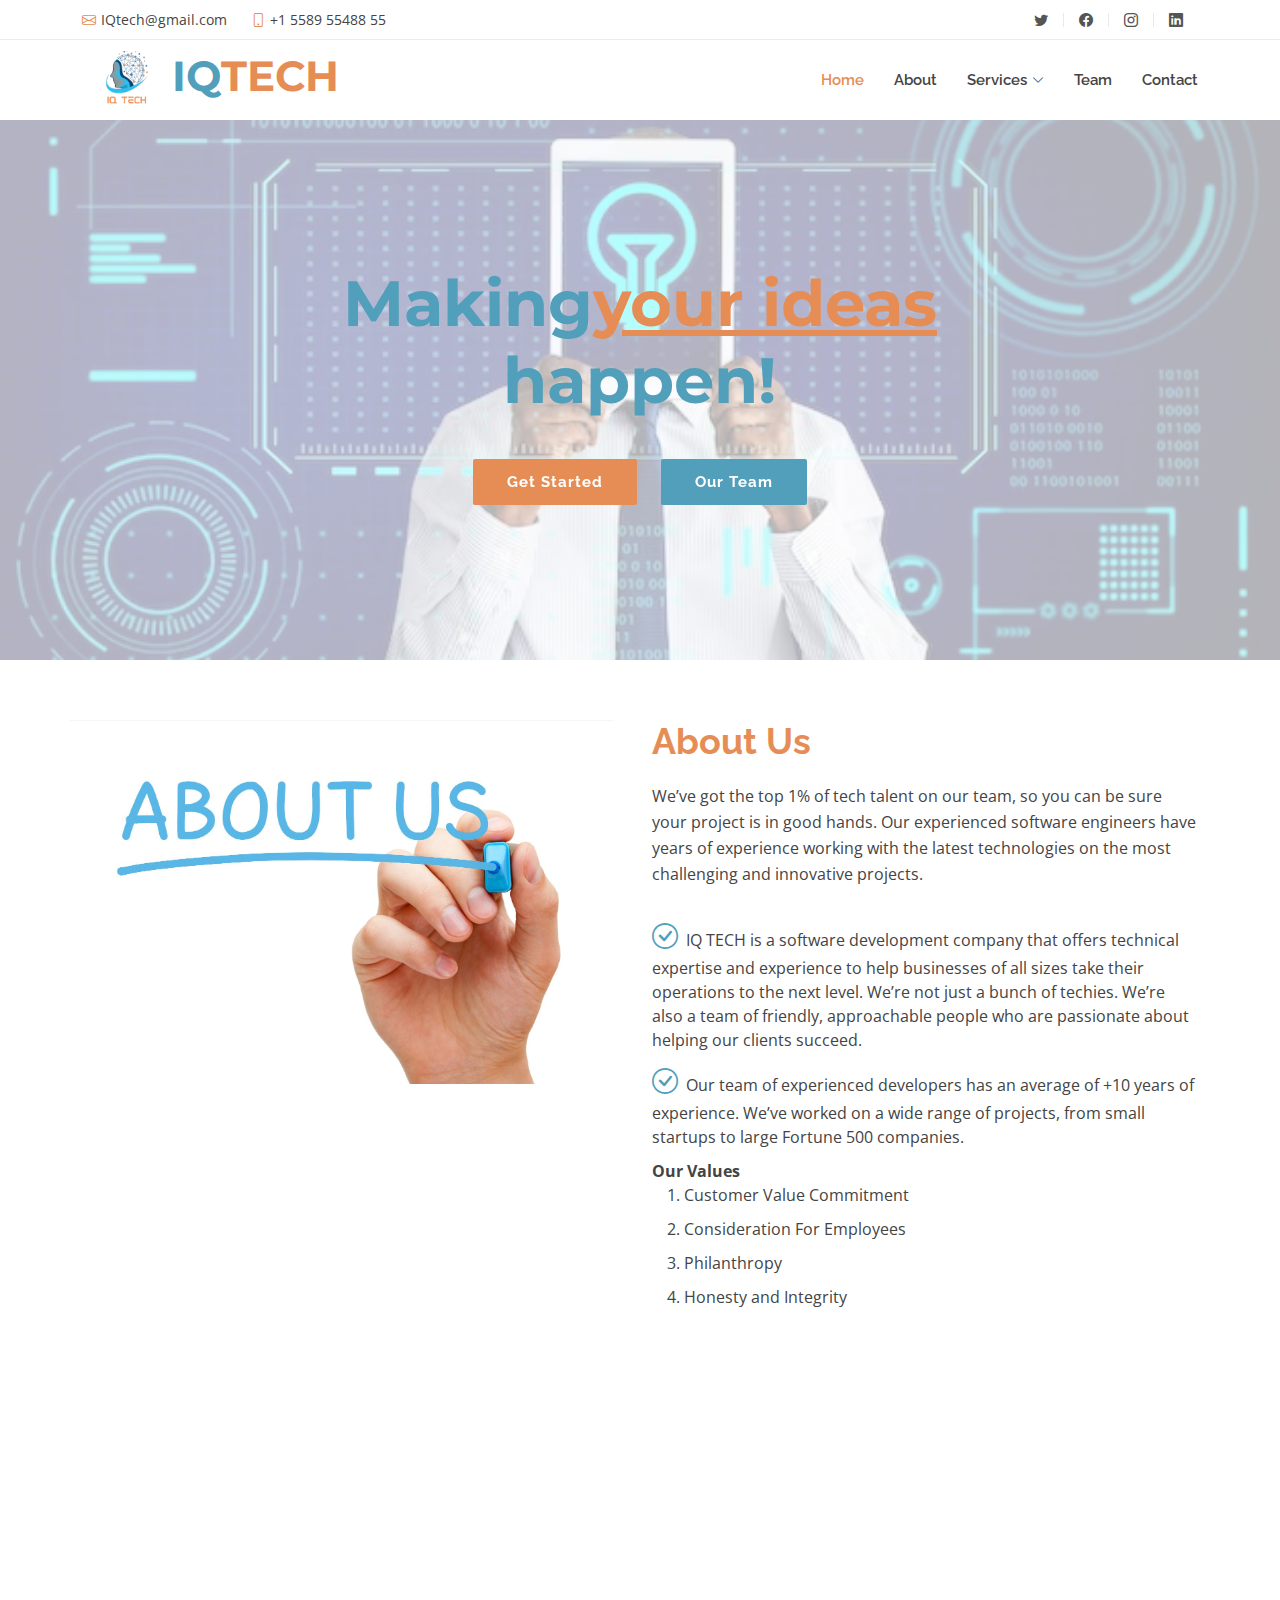
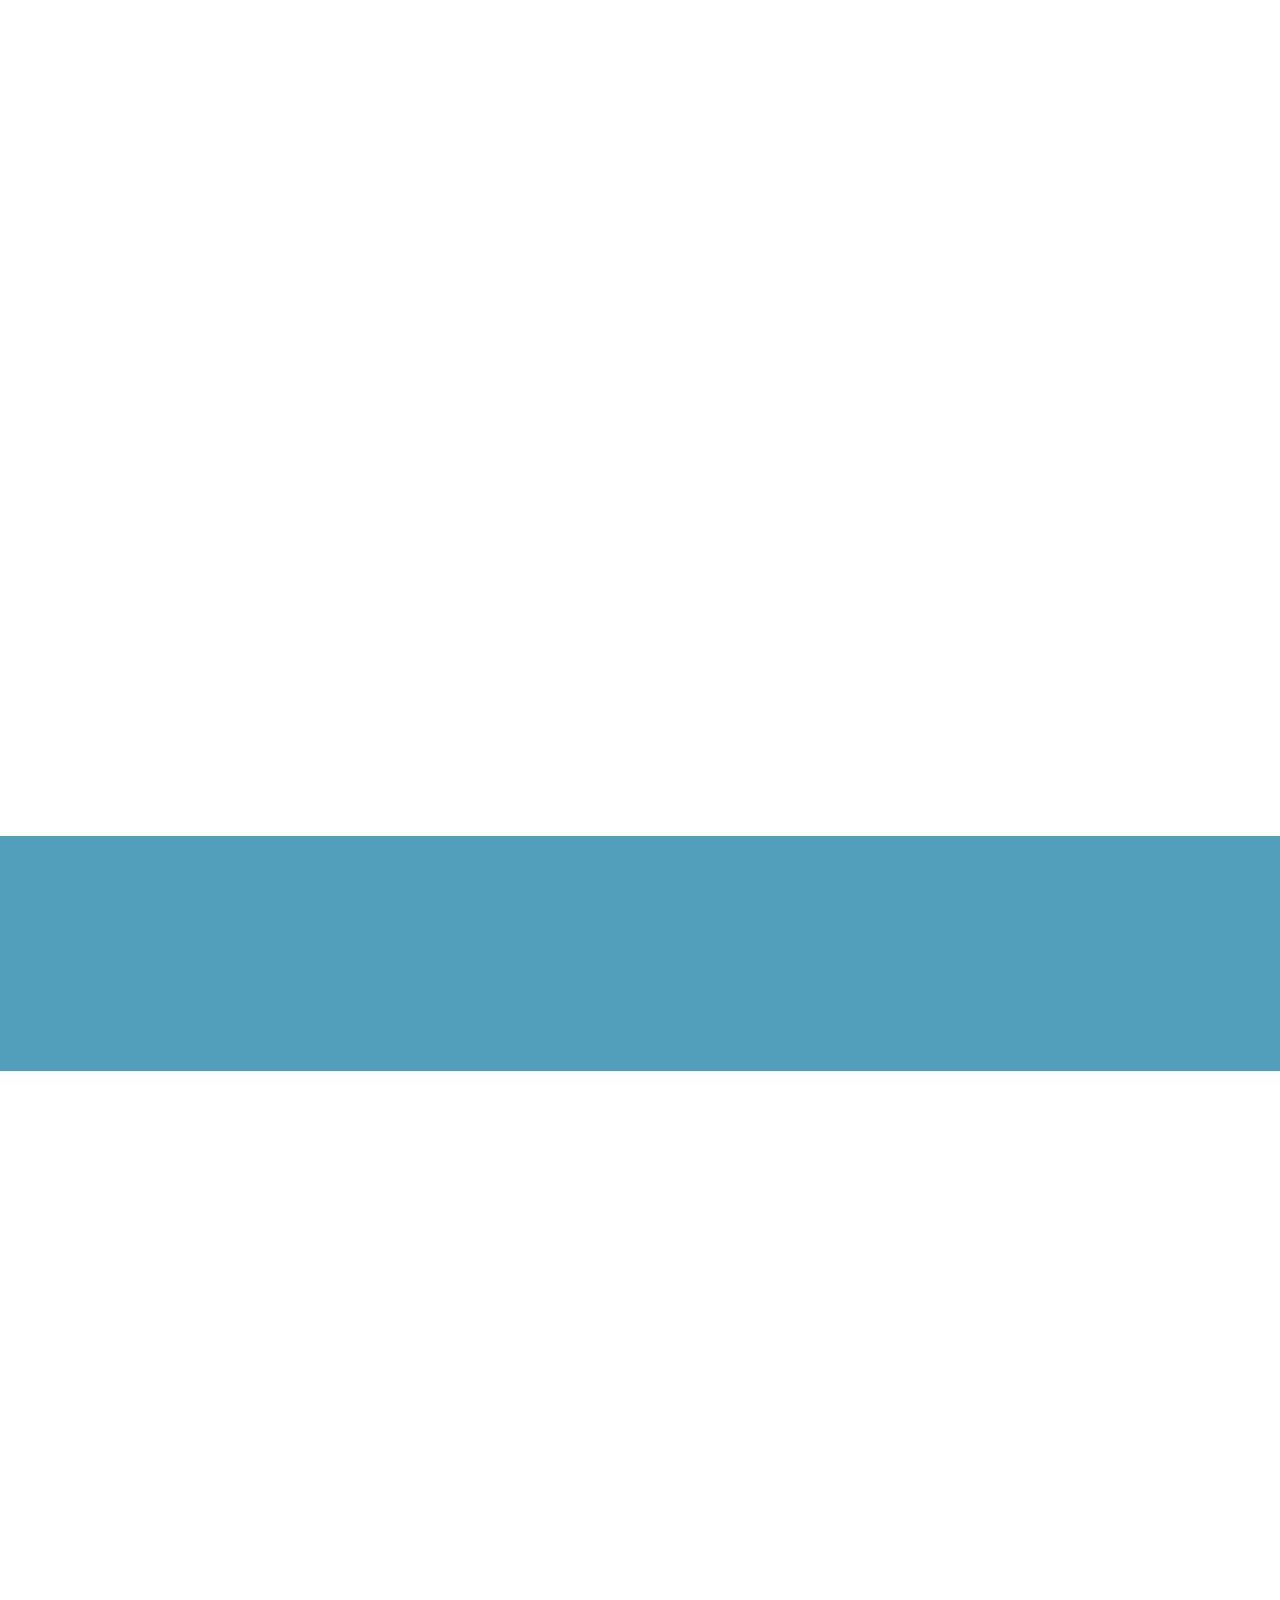
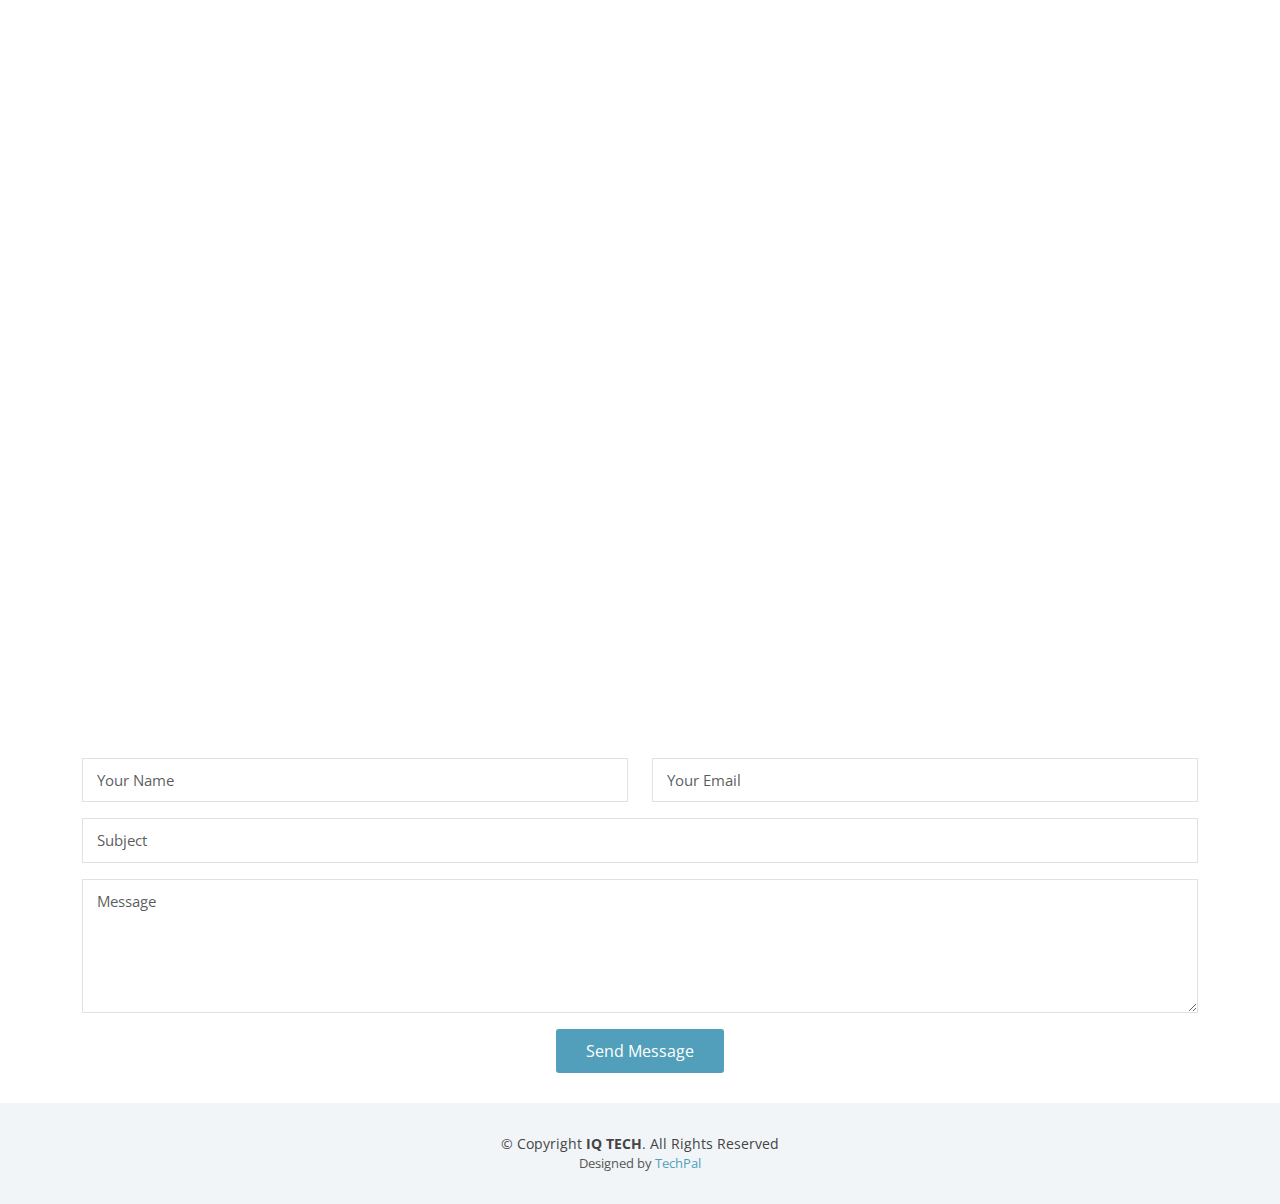
<file: IQ-tech/index.html>
<!DOCTYPE html>
<html lang="en">

<head>
  <meta charset="utf-8">
  <meta content="width=device-width, initial-scale=1.0" name="viewport">

  <title>IQ TECH - CONSULTANCY</title>
  <meta content="" name="description">
  <meta content="" name="keywords">

  <!-- Favicons -->
  <link href="assets/img/IQ-logo.png" rel="icon">
  <link href="assets/img/apple-touch-icon.png" rel="apple-touch-icon">

  <!-- Google Fonts -->
  <link
    href="https://fonts.googleapis.com/css?family=Open+Sans:300,300i,400,400i,700,700i|Raleway:300,400,500,700,800|Montserrat:300,400,700"
    rel="stylesheet">

  <!-- Vendor CSS Files -->
  <link href="assets/vendor/aos/aos.css" rel="stylesheet">
  <link href="assets/vendor/bootstrap/css/bootstrap.min.css" rel="stylesheet">
  <link href="assets/vendor/bootstrap-icons/bootstrap-icons.css" rel="stylesheet">
  <link href="assets/vendor/boxicons/css/boxicons.min.css" rel="stylesheet">
  <link href="assets/vendor/glightbox/css/glightbox.min.css" rel="stylesheet">
  <link href="assets/vendor/swiper/swiper-bundle.min.css" rel="stylesheet">

  <!-- Template Main CSS File -->
  <link href="assets/css/style.css" rel="stylesheet">

  <!-- =======================================================
  * Template Name: Reveal
  * Template URL: https://bootstrapmade.com/reveal-bootstrap-corporate-template/
  * Updated: Mar 17 2024 with Bootstrap v5.3.3
  * Author: BootstrapMade.com
  * License: https://bootstrapmade.com/license/
  ======================================================== -->
</head>

<body>

  <!-- ======= Top Bar ======= -->
  <section id="topbar" class="d-flex align-items-center">
    <div class="container d-flex justify-content-center justify-content-md-between">
      <div class="contact-info d-flex align-items-center">
        <i class="bi bi-envelope d-flex align-items-center"><a
            href="mailto:contact@example.com">IQtech@gmail.com</a></i>
        <i class="bi bi-phone d-flex align-items-center ms-4"><span>+1 5589 55488 55</span></i>
      </div>
      <div class="social-links d-none d-md-flex align-items-center">
        <a href="#" class="twitter"><i class="bi bi-twitter"></i></a>
        <a href="#" class="facebook"><i class="bi bi-facebook"></i></a>
        <a href="#" class="instagram"><i class="bi bi-instagram"></i></a>
        <a href="#" class="linkedin"><i class="bi bi-linkedin"></i></i></a>
      </div>
    </div>
  </section><!-- End Top Bar-->

  <!-- ======= Header ======= -->
  <header id="header" class="d-flex align-items-center">
    <div class="container d-flex justify-content-between">

      <div id="logo">
        <h1><a href="index.html"><img src="assets/img/IQ-logo.png" alt="" class="img-fluid">IQ<span>TECH</span></a></h1>
        <!-- Uncomment below if you prefer to use an image logo -->
        <!-- <a href="index.html"><img src="assets/img/IQ-logo.png" alt="" class="img-fluid"></a> -->
      </div>

      <nav id="navbar" class="navbar">
        <ul>
          <li><a class="nav-link scrollto active" href="#hero">Home</a></li>
          <li><a class="nav-link scrollto" href="#about">About</a></li>
          <!-- <li><a class="nav-link scrollto" href="#services">Services</a></li> -->
          <!-- <li><a class="nav-link scrollto " href="#portfolio">Portfolio</a></li> -->
          <li class="dropdown"><a class="nav-link scrollto"  href="#services"><span>Services</span> <i class="bi bi-chevron-down"></i></a>
            <ul>
              <li><a href="Cloud.html">Cloud & Application Services</a></li>
              <li><a href="mad.html">Mobile App Development</a></li>
              <li><a href="bi.html">Microsoft Power Apps Development</a></li>
              <li><a href="bad.html">Bubble App Development</a></li>
              <li><a href="ai.html">AI & Machine Learning</a></li>
              <li><a href="qa.html">QA & Testing</a></li>
              <li><a href="ui.html">UI/UX Designing</a></li>

            </ul>
          </li>
          <li><a class="nav-link scrollto" href="#team">Team</a></li>
          <li><a class="nav-link scrollto" href="#contact">Contact</a></li>
        </ul>
        <i class="bi bi-list mobile-nav-toggle"></i>
      </nav><!-- .navbar -->

    </div>
  </header><!-- End Header -->

  <!-- ======= hero Section ======= -->
  <section id="hero">

    <div class="hero-content" data-aos="fade-up">
      <h2>Making<span>your ideas</span><br>happen!</h2>
      <div>
        <a href="#about" class="btn-get-started scrollto">Get Started</a>
        <a href="#team" class="btn-projects scrollto">Our Team</a>
      </div>
    </div>

    <div class="hero-slider swiper">
      <div class="swiper-wrapper">
        <div class="swiper-slide" style="background-image: url('assets/img/hero-carousel/1.jpg');"></div>
        <div class="swiper-slide" style="background-image: url('assets/img/hero-carousel/2.jpg');"></div>
        <div class="swiper-slide" style="background-image: url('assets/img/hero-carousel/3.jpg');"></div>
        <div class="swiper-slide" style="background-image: url('assets/img/hero-carousel/4.jpg');"></div>
        <div class="swiper-slide" style="background-image: url('assets/img/hero-carousel/5.jpg');"></div>
      </div>
    </div>

  </section><!-- End Hero Section -->

  <main id="main">

    <!-- ======= About Section ======= -->
    <section id="about">
      <div class="container" data-aos="fade-up">
        <div class="row">
          <div class="col-lg-6 about-img">
            <img src="assets/img/about-img1.jpg" alt="">
          </div>

          <div class="col-lg-6 content">
            <h2>About Us</h3>
              <p>We’ve got the top 1% of tech talent on our team, so you can be sure your project is in good hands. Our
                experienced software engineers have years of experience working with the latest technologies on the
                most challenging and innovative projects.</p>

              <ul>
                <li><i class="bi bi-check-circle"></i> IQ TECH is a software development company that offers technical
                  expertise and experience to help businesses of all sizes take their operations to the next level.
                  We’re not just a bunch of techies. We’re also a team of friendly, approachable people who are
                  passionate about helping our clients succeed.</li>
                <li><i class="bi bi-check-circle"></i> Our team of experienced developers has an average of +10 years of
                  experience. We’ve worked on a wide range of projects, from small startups to large Fortune 500
                  companies.</li>
                  <li><strong> Our Values</strong>
                    <ol>
                      <li>Customer Value Commitment</li>
                      <li>Consideration For Employees</li>
                      <li>Philanthropy</li>
                      <li>Honesty and Integrity</li>
                    </ol>
                  </li>

          </div>
        </div>

      </div>
    </section><!-- End About Section -->

    <!-- ======= Services Section ======= -->
    <section id="services">
      <div class="container" data-aos="fade-up">
        <div class="section-header">
          <h2>Services</h2>
          <p>Accelerate your tech Projects through our Flexible and Tailored
            Outsourced Development Models.</p>
        </div>

        <div class="row gy-4">

          <div class="col-lg-6" data-aos="fade-up" data-aos-delay="100">
            <div class="box" id="CC">
              <div class="icon"><i class="bi bi-cloudy"></i></div>
              <h4 class="title"><a href="Cloud.html">Cloud & Enterprise Application</a></h4>
              <p class="description">Enhance your business’s agility, innovation, and efficiency with our advanced cloud
                and enterprise application services.</p>
            </div>
          </div>

          <div class="col-lg-6" data-aos="fade-up" data-aos-delay="200">
            <div class="box" id="MAD">
              <div class="icon"><i class="bi bi-phone"></i></div>
              <h4 class="title"><a href="mad.html">Mobile App Development</a></h4>
              <p class="description">We develop mobile apps that are a blend of human- centric designs, progressiveness,
                and innovation.</p>
            </div>
          </div>

          <div class="col-lg-6" data-aos="fade-up" data-aos-delay="500">
            <div class="box" id="BI">
              <div class="icon"><i class="bi bi-bar-chart"></i></div>
              <h4 class="title"><a href="bi.html">Power Apps & Power BI Development Services</a></h4>
              <p class="description">Your trusted partner for optimizing workflows through the exceptional capabilities
                of Microsoft Power Platform.</p>
            </div>
          </div>

          <div class="col-lg-6" data-aos="fade-up" data-aos-delay="600">
            <div class="box" id="BAD">
              <div class="icon"><i class="bi bi-bootstrap"></i></div>
              <h4 class="title"><a href="bad.html">Bubble – No Code Development</a></h4>
              <p class="description">Create fully functional web and mobile applications without writing code.</p>
            </div>
          </div>

          <div class="col-lg-6" data-aos="fade-up" data-aos-delay="300">
            <div class="box" id="AI">
              <div class="icon"><i class="bi bi-graph-up-arrow"></i></div>
              <h4 class="title"><a href="ai.html">AI & ML Solutions</a></h4>
              <p class="description">We customize AI & ML solutions to drive your business success with precision.</p>
            </div>
          </div>

          <div class="col-lg-6" data-aos="fade-up" data-aos-delay="700">
            <div class="box" id="QA">
              <div class="icon"><i class="bi bi-search"></i></div>
              <h4 class="title"><a href="qa.html">QA & Software Testing</a></h4>
              <p class="description">Ensure peak performance and accuracy of your software with our QA and testing
                outsourcing services.</p>
            </div>
          </div>

          <div class="col-lg-6" data-aos="fade-up" data-aos-delay="400">
            <div class="box" id="UI">
              <div class="icon"><i class="bi bi-window-dock"></i></div>
              <h4 class="title"><a href="ui.html">UI/UX Designing</a></h4>
              <p class="description">Create fully functional web and mobile applications without writing code.</p>
            </div>
          </div>

        </div>

      </div>
    </section><!-- End Services Section -->

    <!-- ======= Call To Action Section ======= -->
    <section id="call-to-action">
      <div class="container" data-aos="zoom-out">
        <div class="row">
          <div class="col-lg-9 text-center text-lg-start">
            <h3 class="cta-title">Call To Action</h3>
            <p class="cta-text"> When you collaborate with IQ TECH, you gain access to industry-leading developers. Whether you need individual engineers or complete development teams, we pair you up with the perfect team to meet your requirements.</p>
          </div>
          <div class="col-lg-3 cta-btn-container text-center">
            <a class="cta-btn align-middle" href="#">Call To Action</a>
          </div>
        </div>
      </div>
    </section><!-- End Call To Action Section -->

    <!-- ======= Team Section ======= -->
    <section id="team">
      <div class="container" data-aos="fade-up">
        <div class="section-header">
          <h2>Our Team</h2>
        </div>
        <div class="row">
          <div class="col-lg-3 col-md-6">
            <div class="member">
              <div class="pic"><img src="assets/img/team-1.jpg" alt=""></div>
              <div class="details">
                <h4>Walter White</h4>
                <span>Chief Executive Officer</span>
                <div class="social">
                  <a href=""><i class="bi bi-twitter"></i></a>
                  <a href=""><i class="bi bi-facebook"></i></a>
                  <a href=""><i class="bi bi-instagram"></i></a>
                  <a href=""><i class="bi bi-linkedin"></i></a>
                </div>
              </div>
            </div>
          </div>

          <div class="col-lg-3 col-md-6">
            <div class="member">
              <div class="pic"><img src="assets/img/team-2.png" alt=""></div>
              <div class="details">
                <h4>Sarah Jhinson</h4>
                <span>Product Manager</span>
                <div class="social">
                  <a href=""><i class="bi bi-twitter"></i></a>
                  <a href=""><i class="bi bi-facebook"></i></a>
                  <a href=""><i class="bi bi-instagram"></i></a>
                  <a href=""><i class="bi bi-linkedin"></i></a>
                </div>
              </div>
            </div>
          </div>

          <div class="col-lg-3 col-md-6">
            <div class="member">
              <div class="pic"><img src="assets/img/team-3.png" alt=""></div>
              <div class="details">
                <h4>William Anderson</h4>
                <span>CTO</span>
                <div class="social">
                  <a href=""><i class="bi bi-twitter"></i></a>
                  <a href=""><i class="bi bi-facebook"></i></a>
                  <a href=""><i class="bi bi-instagram"></i></a>
                  <a href=""><i class="bi bi-linkedin"></i></a>
                </div>
              </div>
            </div>
          </div>

          <div class="col-lg-3 col-md-6">
            <div class="member">
              <div class="pic"><img src="assets/img/team-4.png" alt=""></div>
              <div class="details">
                <h4>Amanda Jepson</h4>
                <span>Accountant</span>
                <div class="social">
                  <a href=""><i class="bi bi-twitter"></i></a>
                  <a href=""><i class="bi bi-facebook"></i></a>
                  <a href=""><i class="bi bi-instagram"></i></a>
                  <a href=""><i class="bi bi-linkedin"></i></a>
                </div>
              </div>
            </div>
          </div>
        </div>

      </div>
    </section><!-- End Team Section -->

    <!-- ======= Contact Section ======= -->
    <section id="contact">
      <div class="container" data-aos="fade-up">
        <div class="section-header">
          <h2>Contact Us</h2>
          <p>Give us a call or drop by anytime, we endeavour to answer all enquiries within 24 hours on business days. We will be happy to answer your questions.</p>
        </div>

        <div class="row contact-info">

          <div class="col-md-4">
            <div class="contact-address">
              <i class="bi bi-geo-alt"></i>
              <h3>Address</h3>
              <address>A108 Adam Street, NY 535022, USA</address>
            </div>
          </div>

          <div class="col-md-4">
            <div class="contact-phone">
              <i class="bi bi-phone"></i>
              <h3>Phone Number</h3>
              <p><a href="tel:+155895548855">+1 5589 55488 55</a></p>
            </div>
          </div>

          <div class="col-md-4">
            <div class="contact-email">
              <i class="bi bi-envelope"></i>
              <h3>Email</h3>
              <p><a href="mailto:info@example.com">info@example.com</a></p>
            </div>
          </div>

        </div>
      </div>

      <div class="container mb-4">
        <iframe
          src="https://www.google.com/maps/embed?pb=!1m18!1m12!1m3!1d22864.11283411948!2d-73.96468908098944!3d40.630720240038435!2m3!1f0!2f0!3f0!3m2!1i1024!2i768!4f13.1!3m3!1m2!1s0x89c24fa5d33f083b%3A0xc80b8f06e177fe62!2sNew+York%2C+NY%2C+USA!5e0!3m2!1sen!2sbg!4v1540447494452"
          width="100%" height="380" frameborder="0" style="border:0" allowfullscreen></iframe>
      </div>

      <div class="container">
        <div class="form">
          <form action="forms/contact.php" method="post" role="form" class="php-email-form">
            <div class="row">
              <div class="form-group col-md-6">
                <input type="text" name="name" class="form-control" id="name" placeholder="Your Name" required>
              </div>
              <div class="form-group col-md-6 mt-3 mt-md-0">
                <input type="email" class="form-control" name="email" id="email" placeholder="Your Email" required>
              </div>
            </div>
            <div class="form-group mt-3">
              <input type="text" class="form-control" name="subject" id="subject" placeholder="Subject" required>
            </div>
            <div class="form-group mt-3">
              <textarea class="form-control" name="message" rows="5" placeholder="Message" required></textarea>
            </div>

            <div class="my-3">
              <div class="loading">Loading</div>
              <div class="error-message"></div>
              <div class="sent-message">Your message has been sent. Thank you!</div>
            </div>

            <div class="text-center"><button type="submit">Send Message</button></div>
          </form>
        </div>

      </div>
    </section><!-- End Contact Section -->

  </main><!-- End #main -->

  <!-- ======= Footer ======= -->
  <footer id="footer">
    <div class="container">
      <div class="copyright">
        &copy; Copyright <strong>IQ TECH</strong>. All Rights Reserved
      </div>
      <div class="credits">
        <!--
        All the links in the footer should remain intact.
        You can delete the links only if you purchased the pro version.
        Licensing information: https://bootstrapmade.com/license/
        Purchase the pro version with working PHP/AJAX contact form: https://bootstrapmade.com/buy/?theme=Reveal
      -->
        Designed by <a href="https://techpal.dev/">TechPal</a>
      </div>
    </div>
  </footer><!-- End Footer -->

  <a href="#" class="back-to-top d-flex align-items-center justify-content-center"><i
      class="bi bi-arrow-up-short"></i></a>

  <!-- Vendor JS Files -->
  <script src="assets/vendor/aos/aos.js"></script>
  <script src="assets/vendor/bootstrap/js/bootstrap.bundle.min.js"></script>
  <script src="assets/vendor/glightbox/js/glightbox.min.js"></script>
  <script src="assets/vendor/isotope-layout/isotope.pkgd.min.js"></script>
  <script src="assets/vendor/swiper/swiper-bundle.min.js"></script>
  <script src="assets/vendor/php-email-form/validate.js"></script>

  <!-- Template Main JS File -->
  <script src="assets/js/main.js"></script>

</body>

</html>
</file>
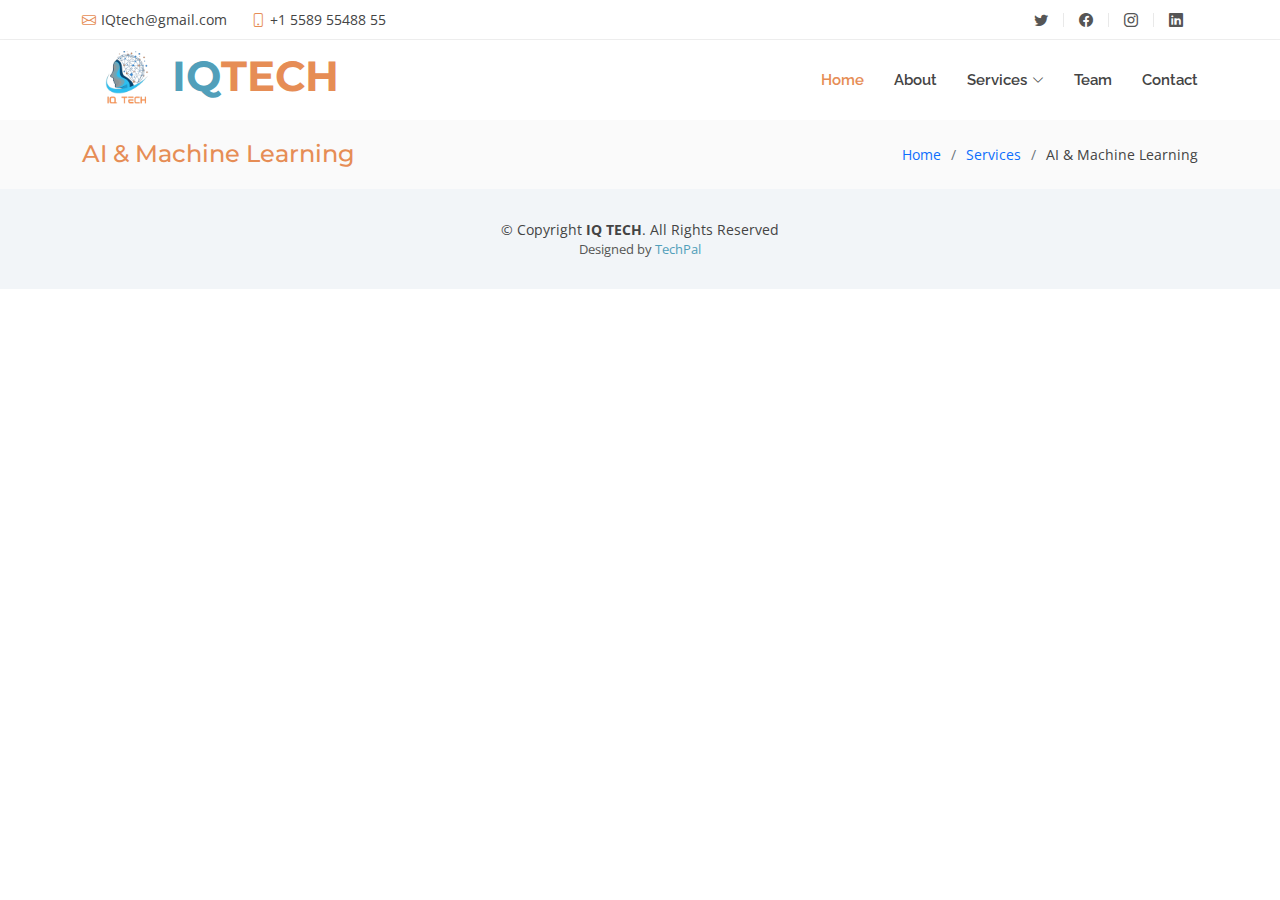
<file: IQ-tech/ai.html>
<!DOCTYPE html>
<html lang="en">

<head>
    <meta charset="utf-8">
    <meta content="width=device-width, initial-scale=1.0" name="viewport">

    <title>AI & Machine Learning </title>
    <meta content="" name="description">
    <meta content="" name="keywords">

    <!-- Favicons -->
    <link href="assets/img/IQ-logo.png" rel="icon">
    <link href="assets/img/apple-touch-icon.png" rel="apple-touch-icon">

    <!-- Google Fonts -->
    <link
        href="https://fonts.googleapis.com/css?family=Open+Sans:300,300i,400,400i,700,700i|Raleway:300,400,500,700,800|Montserrat:300,400,700"
        rel="stylesheet">

    <!-- Vendor CSS Files -->
    <link href="assets/vendor/aos/aos.css" rel="stylesheet">
    <link href="assets/vendor/bootstrap/css/bootstrap.min.css" rel="stylesheet">
    <link href="assets/vendor/bootstrap-icons/bootstrap-icons.css" rel="stylesheet">
    <link href="assets/vendor/boxicons/css/boxicons.min.css" rel="stylesheet">
    <link href="assets/vendor/glightbox/css/glightbox.min.css" rel="stylesheet">
    <link href="assets/vendor/swiper/swiper-bundle.min.css" rel="stylesheet">

    <!-- Template Main CSS File -->
    <link href="assets/css/style.css" rel="stylesheet">

    <!-- =======================================================
  * Template Name: Reveal
  * Template URL: https://bootstrapmade.com/reveal-bootstrap-corporate-template/
  * Updated: Mar 17 2024 with Bootstrap v5.3.3
  * Author: BootstrapMade.com
  * License: https://bootstrapmade.com/license/
  ======================================================== -->
</head>

<body>

    <!-- ======= Top Bar ======= -->
    <section id="topbar" class="d-flex align-items-center">
        <div class="container d-flex justify-content-center justify-content-md-between">
            <div class="contact-info d-flex align-items-center">
                <i class="bi bi-envelope d-flex align-items-center"><a
                        href="mailto:contact@example.com">IQtech@gmail.com</a></i>
                <i class="bi bi-phone d-flex align-items-center ms-4"><span>+1 5589 55488 55</span></i>
            </div>
            <div class="social-links d-none d-md-flex align-items-center">
                <a href="#" class="twitter"><i class="bi bi-twitter"></i></a>
                <a href="#" class="facebook"><i class="bi bi-facebook"></i></a>
                <a href="#" class="instagram"><i class="bi bi-instagram"></i></a>
                <a href="#" class="linkedin"><i class="bi bi-linkedin"></i></i></a>
            </div>
        </div>
    </section><!-- End Top Bar-->

    <!-- ======= Header ======= -->
    <header id="header" class="d-flex align-items-center">
        <div class="container d-flex justify-content-between">

            <div id="logo">
                <h1><a href="index.html"><img src="assets/img/IQ-logo.png" alt=""
                            class="img-fluid">IQ<span>TECH</span></a></h1>
                <!-- Uncomment below if you prefer to use an image logo -->
                <!-- <a href="index.html"><img src="assets/img/IQ-logo.png" alt="" class="img-fluid"></a> -->
            </div>

            <nav id="navbar" class="navbar">
                <ul>
                    <li><a class="nav-link scrollto active" href="index.html">Home</a></li>
                    <li><a class="nav-link scrollto" href="index.html#about">About</a></li>
                    <!-- <li><a class="nav-link scrollto" href="#services">Services</a></li> -->
                    <!-- <li><a class="nav-link scrollto " href="#portfolio">Portfolio</a></li> -->
                    <li class="dropdown"><a href="index.html#services"><span>Services</span> <i
                                class="bi bi-chevron-down"></i></a>
                        <ul>
                            <li><a href="Cloud.html">Cloud & Application Services</a></li>
                            <li><a href="mad.html">Mobile App Development</a></li>
                            <li><a href="bi.html">Microsoft Power Apps Development</a></li>
                            <li><a href="bad.html">Bubble App Development</a></li>
                            <li><a href="ai.html">AI & Machine Learning</a></li>
                            <li><a href="qa.html">QA & Testing</a></li>
                            <li><a href="ui.html">UI/UX Designing</a></li>

                        </ul>
                    </li>
                    <li><a class="nav-link scrollto" href="index.html#team">Team</a></li>
                    <li><a class="nav-link scrollto" href="index.html#contact">Contact</a></li>
                </ul>
                <i class="bi bi-list mobile-nav-toggle"></i>
            </nav><!-- .navbar -->

        </div>
    </header><!-- End Header -->
    <main id="main">

        <!-- ======= Breadcrumbs Section ======= -->
        <section class="breadcrumbs">
            <div class="container">

                <div class="d-flex justify-content-between align-items-center">
                    <h2>AI & Machine Learning</h2>
                    <ol>
                        <li><a href="index.html">Home</a></li>
                        <li><a href="services.html">Services</a></li>
                        <li>AI & Machine Learning</li>
                    </ol>
                </div>

            </div>
        </section><!-- Breadcrumbs Section -->
    </main><!-- End #main -->

    <!-- ======= Footer ======= -->
    <footer id="footer">
        <div class="container">
            <div class="copyright">
                &copy; Copyright <strong>IQ TECH</strong>. All Rights Reserved
            </div>
            <div class="credits">
                <!--
      All the links in the footer should remain intact.
      You can delete the links only if you purchased the pro version.
      Licensing information: https://bootstrapmade.com/license/
      Purchase the pro version with working PHP/AJAX contact form: https://bootstrapmade.com/buy/?theme=Reveal
    -->
    Designed by <a href="https://techpal.dev/">TechPal</a>
            </div>
        </div>
    </footer><!-- End Footer -->




    <a href="#" class="back-to-top d-flex align-items-center justify-content-center"><i
            class="bi bi-arrow-up-short"></i></a>

    <!-- Vendor JS Files -->
    <script src="assets/vendor/aos/aos.js"></script>
    <script src="assets/vendor/bootstrap/js/bootstrap.bundle.min.js"></script>
    <script src="assets/vendor/glightbox/js/glightbox.min.js"></script>
    <script src="assets/vendor/isotope-layout/isotope.pkgd.min.js"></script>
    <script src="assets/vendor/swiper/swiper-bundle.min.js"></script>
    <script src="assets/vendor/php-email-form/validate.js"></script>

    <!-- Template Main JS File -->
    <script src="assets/js/main.js"></script>

</body>

</html>
</file>
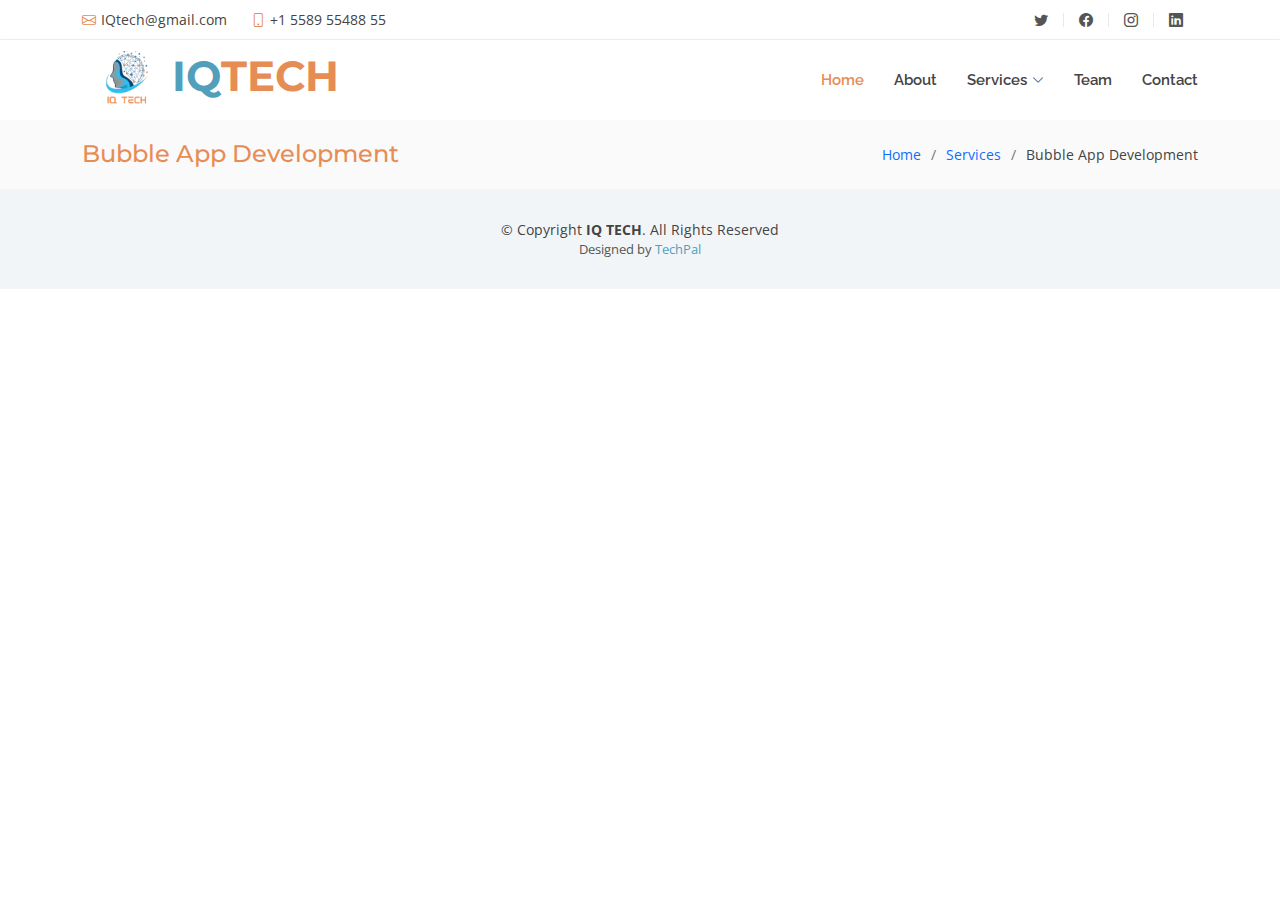
<file: IQ-tech/bad.html>
<!DOCTYPE html>
<html lang="en">

<head>
    <meta charset="utf-8">
    <meta content="width=device-width, initial-scale=1.0" name="viewport">

    <title>Bubble App Development </title>
    <meta content="" name="description">
    <meta content="" name="keywords">

    <!-- Favicons -->
    <link href="assets/img/IQ-logo.png" rel="icon">
    <link href="assets/img/apple-touch-icon.png" rel="apple-touch-icon">

    <!-- Google Fonts -->
    <link
        href="https://fonts.googleapis.com/css?family=Open+Sans:300,300i,400,400i,700,700i|Raleway:300,400,500,700,800|Montserrat:300,400,700"
        rel="stylesheet">

    <!-- Vendor CSS Files -->
    <link href="assets/vendor/aos/aos.css" rel="stylesheet">
    <link href="assets/vendor/bootstrap/css/bootstrap.min.css" rel="stylesheet">
    <link href="assets/vendor/bootstrap-icons/bootstrap-icons.css" rel="stylesheet">
    <link href="assets/vendor/boxicons/css/boxicons.min.css" rel="stylesheet">
    <link href="assets/vendor/glightbox/css/glightbox.min.css" rel="stylesheet">
    <link href="assets/vendor/swiper/swiper-bundle.min.css" rel="stylesheet">

    <!-- Template Main CSS File -->
    <link href="assets/css/style.css" rel="stylesheet">

    <!-- =======================================================
  * Template Name: Reveal
  * Template URL: https://bootstrapmade.com/reveal-bootstrap-corporate-template/
  * Updated: Mar 17 2024 with Bootstrap v5.3.3
  * Author: BootstrapMade.com
  * License: https://bootstrapmade.com/license/
  ======================================================== -->
</head>

<body>

    <!-- ======= Top Bar ======= -->
    <section id="topbar" class="d-flex align-items-center">
        <div class="container d-flex justify-content-center justify-content-md-between">
            <div class="contact-info d-flex align-items-center">
                <i class="bi bi-envelope d-flex align-items-center"><a
                        href="mailto:contact@example.com">IQtech@gmail.com</a></i>
                <i class="bi bi-phone d-flex align-items-center ms-4"><span>+1 5589 55488 55</span></i>
            </div>
            <div class="social-links d-none d-md-flex align-items-center">
                <a href="#" class="twitter"><i class="bi bi-twitter"></i></a>
                <a href="#" class="facebook"><i class="bi bi-facebook"></i></a>
                <a href="#" class="instagram"><i class="bi bi-instagram"></i></a>
                <a href="#" class="linkedin"><i class="bi bi-linkedin"></i></i></a>
            </div>
        </div>
    </section><!-- End Top Bar-->

    <!-- ======= Header ======= -->
    <header id="header" class="d-flex align-items-center">
        <div class="container d-flex justify-content-between">

            <div id="logo">
                <h1><a href="index.html"><img src="assets/img/IQ-logo.png" alt=""
                            class="img-fluid">IQ<span>TECH</span></a></h1>
                <!-- Uncomment below if you prefer to use an image logo -->
                <!-- <a href="index.html"><img src="assets/img/IQ-logo.png" alt="" class="img-fluid"></a> -->
            </div>

            <nav id="navbar" class="navbar">
                <ul>
                    <li><a class="nav-link scrollto active" href="index.html">Home</a></li>
                    <li><a class="nav-link scrollto" href="index.html#about">About</a></li>
                    <!-- <li><a class="nav-link scrollto" href="#services">Services</a></li> -->
                    <!-- <li><a class="nav-link scrollto " href="#portfolio">Portfolio</a></li> -->
                    <li class="dropdown"><a href="index.html#services"><span>Services</span> <i
                                class="bi bi-chevron-down"></i></a>
                        <ul>
                            <li><a href="Cloud.html">Cloud & Application Services</a></li>
                            <li><a href="mad.html">Mobile App Development</a></li>
                            <li><a href="bi.html">Microsoft Power Apps Development</a></li>
                            <li><a href="bad.html">Bubble App Development</a></li>
                            <li><a href="ai.html">AI & Machine Learning</a></li>
                            <li><a href="qa.html">QA & Testing</a></li>
                            <li><a href="ui.html">UI/UX Designing</a></li>

                        </ul>
                    </li>
                    <li><a class="nav-link scrollto" href="index.html#team">Team</a></li>
                    <li><a class="nav-link scrollto" href="index.html#contact">Contact</a></li>
                </ul>
                <i class="bi bi-list mobile-nav-toggle"></i>
            </nav><!-- .navbar -->

        </div>
    </header><!-- End Header -->
    <main id="main">

        <!-- ======= Breadcrumbs Section ======= -->
        <section class="breadcrumbs">
            <div class="container">

                <div class="d-flex justify-content-between align-items-center">
                    <h2>Bubble App Development</h2>
                    <ol>
                        <li><a href="index.html">Home</a></li>
                        <li><a href="services.html">Services</a></li>
                        <li>Bubble App Development</li>
                    </ol>
                </div>

            </div>
        </section><!-- Breadcrumbs Section -->
    </main><!-- End #main -->

    <!-- ======= Footer ======= -->
    <footer id="footer">
        <div class="container">
            <div class="copyright">
                &copy; Copyright <strong>IQ TECH</strong>. All Rights Reserved
            </div>
            <div class="credits">
                <!--
      All the links in the footer should remain intact.
      You can delete the links only if you purchased the pro version.
      Licensing information: https://bootstrapmade.com/license/
      Purchase the pro version with working PHP/AJAX contact form: https://bootstrapmade.com/buy/?theme=Reveal
    -->
    Designed by <a href="https://techpal.dev/">TechPal</a>
            </div>
        </div>
    </footer><!-- End Footer -->




    <a href="#" class="back-to-top d-flex align-items-center justify-content-center"><i
            class="bi bi-arrow-up-short"></i></a>

    <!-- Vendor JS Files -->
    <script src="assets/vendor/aos/aos.js"></script>
    <script src="assets/vendor/bootstrap/js/bootstrap.bundle.min.js"></script>
    <script src="assets/vendor/glightbox/js/glightbox.min.js"></script>
    <script src="assets/vendor/isotope-layout/isotope.pkgd.min.js"></script>
    <script src="assets/vendor/swiper/swiper-bundle.min.js"></script>
    <script src="assets/vendor/php-email-form/validate.js"></script>

    <!-- Template Main JS File -->
    <script src="assets/js/main.js"></script>

</body>

</html>
</file>
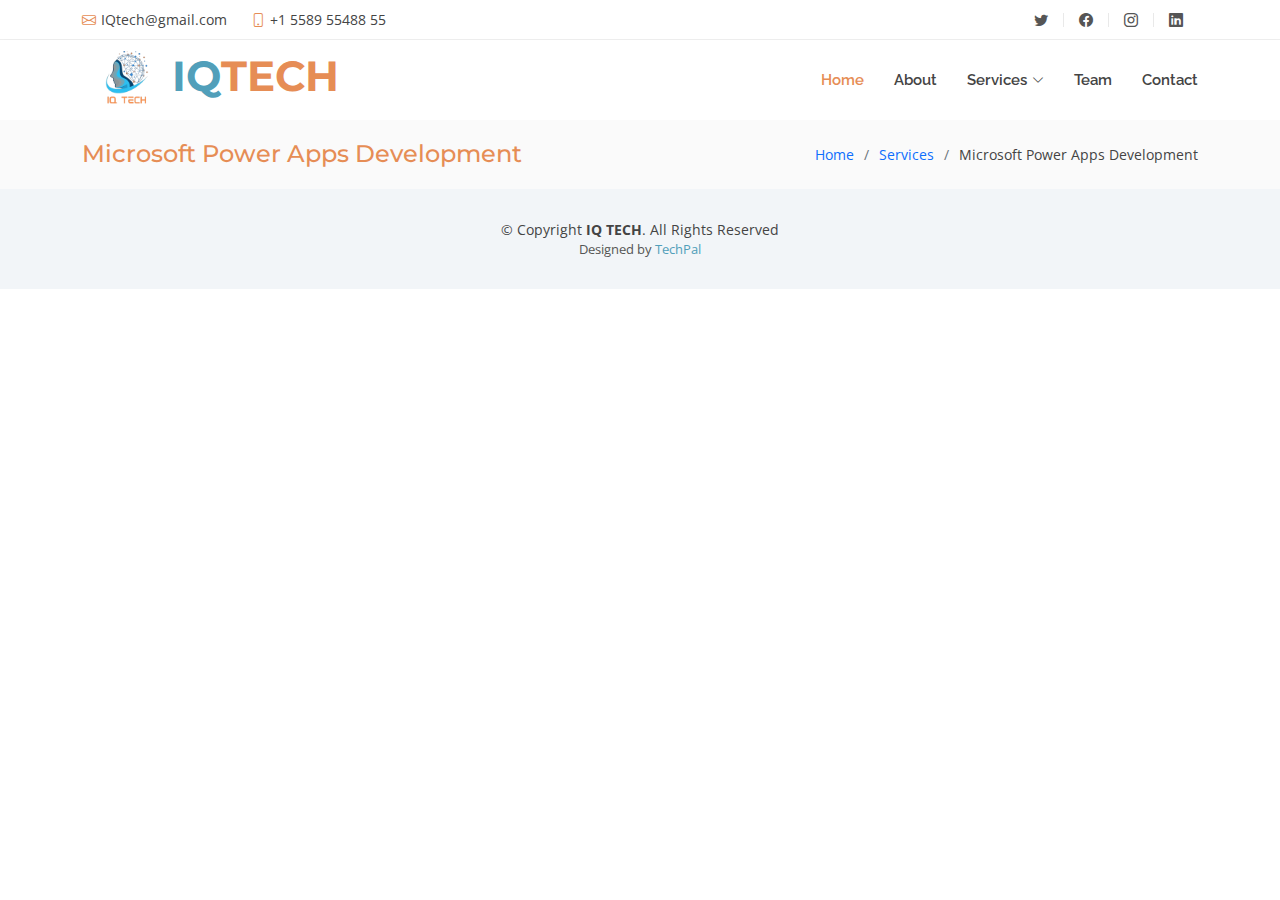
<file: IQ-tech/bi.html>
<!DOCTYPE html>
<html lang="en">

<head>
    <meta charset="utf-8">
    <meta content="width=device-width, initial-scale=1.0" name="viewport">

    <title>Microsoft Power Apps Development </title>
    <meta content="" name="description">
    <meta content="" name="keywords">

    <!-- Favicons -->
    <link href="assets/img/IQ-logo.png" rel="icon">
    <link href="assets/img/apple-touch-icon.png" rel="apple-touch-icon">

    <!-- Google Fonts -->
    <link
        href="https://fonts.googleapis.com/css?family=Open+Sans:300,300i,400,400i,700,700i|Raleway:300,400,500,700,800|Montserrat:300,400,700"
        rel="stylesheet">

    <!-- Vendor CSS Files -->
    <link href="assets/vendor/aos/aos.css" rel="stylesheet">
    <link href="assets/vendor/bootstrap/css/bootstrap.min.css" rel="stylesheet">
    <link href="assets/vendor/bootstrap-icons/bootstrap-icons.css" rel="stylesheet">
    <link href="assets/vendor/boxicons/css/boxicons.min.css" rel="stylesheet">
    <link href="assets/vendor/glightbox/css/glightbox.min.css" rel="stylesheet">
    <link href="assets/vendor/swiper/swiper-bundle.min.css" rel="stylesheet">

    <!-- Template Main CSS File -->
    <link href="assets/css/style.css" rel="stylesheet">

    <!-- =======================================================
  * Template Name: Reveal
  * Template URL: https://bootstrapmade.com/reveal-bootstrap-corporate-template/
  * Updated: Mar 17 2024 with Bootstrap v5.3.3
  * Author: BootstrapMade.com
  * License: https://bootstrapmade.com/license/
  ======================================================== -->
</head>

<body>

    <!-- ======= Top Bar ======= -->
    <section id="topbar" class="d-flex align-items-center">
        <div class="container d-flex justify-content-center justify-content-md-between">
            <div class="contact-info d-flex align-items-center">
                <i class="bi bi-envelope d-flex align-items-center"><a
                        href="mailto:contact@example.com">IQtech@gmail.com</a></i>
                <i class="bi bi-phone d-flex align-items-center ms-4"><span>+1 5589 55488 55</span></i>
            </div>
            <div class="social-links d-none d-md-flex align-items-center">
                <a href="#" class="twitter"><i class="bi bi-twitter"></i></a>
                <a href="#" class="facebook"><i class="bi bi-facebook"></i></a>
                <a href="#" class="instagram"><i class="bi bi-instagram"></i></a>
                <a href="#" class="linkedin"><i class="bi bi-linkedin"></i></i></a>
            </div>
        </div>
    </section><!-- End Top Bar-->

    <!-- ======= Header ======= -->
    <header id="header" class="d-flex align-items-center">
        <div class="container d-flex justify-content-between">

            <div id="logo">
                <h1><a href="index.html"><img src="assets/img/IQ-logo.png" alt=""
                            class="img-fluid">IQ<span>TECH</span></a></h1>
                <!-- Uncomment below if you prefer to use an image logo -->
                <!-- <a href="index.html"><img src="assets/img/IQ-logo.png" alt="" class="img-fluid"></a> -->
            </div>

            <nav id="navbar" class="navbar">
                <ul>
                    <li><a class="nav-link scrollto active" href="index.html">Home</a></li>
                    <li><a class="nav-link scrollto" href="index.html#about">About</a></li>
                    <!-- <li><a class="nav-link scrollto" href="#services">Services</a></li> -->
                    <!-- <li><a class="nav-link scrollto " href="#portfolio">Portfolio</a></li> -->
                    <li class="dropdown"><a href="index.html#services"><span>Services</span> <i
                                class="bi bi-chevron-down"></i></a>
                        <ul>
                            <li><a href="Cloud.html">Cloud & Application Services</a></li>
                            <li><a href="mad.html">Mobile App Development</a></li>
                            <li><a href="bi.html">Microsoft Power Apps Development</a></li>
                            <li><a href="bad.html">Bubble App Development</a></li>
                            <li><a href="ai.html">AI & Machine Learning</a></li>
                            <li><a href="qa.html">QA & Testing</a></li>
                            <li><a href="ui.html">UI/UX Designing</a></li>

                        </ul>
                    </li>
                    <li><a class="nav-link scrollto" href="index.html#team">Team</a></li>
                    <li><a class="nav-link scrollto" href="index.html#contact">Contact</a></li>
                </ul>
                <i class="bi bi-list mobile-nav-toggle"></i>
            </nav><!-- .navbar -->

        </div>
    </header><!-- End Header -->
    <main id="main">

        <!-- ======= Breadcrumbs Section ======= -->
        <section class="breadcrumbs">
            <div class="container">

                <div class="d-flex justify-content-between align-items-center">
                    <h2>Microsoft Power Apps Development</h2>
                    <ol>
                        <li><a href="index.html">Home</a></li>
                        <li><a href="services.html">Services</a></li>
                        <li>Microsoft Power Apps Development</li>
                    </ol>
                </div>

            </div>
        </section><!-- Breadcrumbs Section -->
    </main><!-- End #main -->

    <!-- ======= Footer ======= -->
    <footer id="footer">
        <div class="container">
            <div class="copyright">
                &copy; Copyright <strong>IQ TECH</strong>. All Rights Reserved
            </div>
            <div class="credits">
                <!--
      All the links in the footer should remain intact.
      You can delete the links only if you purchased the pro version.
      Licensing information: https://bootstrapmade.com/license/
      Purchase the pro version with working PHP/AJAX contact form: https://bootstrapmade.com/buy/?theme=Reveal
    -->
    Designed by <a href="https://techpal.dev/">TechPal</a>
            </div>
        </div>
    </footer><!-- End Footer -->




    <a href="#" class="back-to-top d-flex align-items-center justify-content-center"><i
            class="bi bi-arrow-up-short"></i></a>

    <!-- Vendor JS Files -->
    <script src="assets/vendor/aos/aos.js"></script>
    <script src="assets/vendor/bootstrap/js/bootstrap.bundle.min.js"></script>
    <script src="assets/vendor/glightbox/js/glightbox.min.js"></script>
    <script src="assets/vendor/isotope-layout/isotope.pkgd.min.js"></script>
    <script src="assets/vendor/swiper/swiper-bundle.min.js"></script>
    <script src="assets/vendor/php-email-form/validate.js"></script>

    <!-- Template Main JS File -->
    <script src="assets/js/main.js"></script>

</body>

</html>
</file>
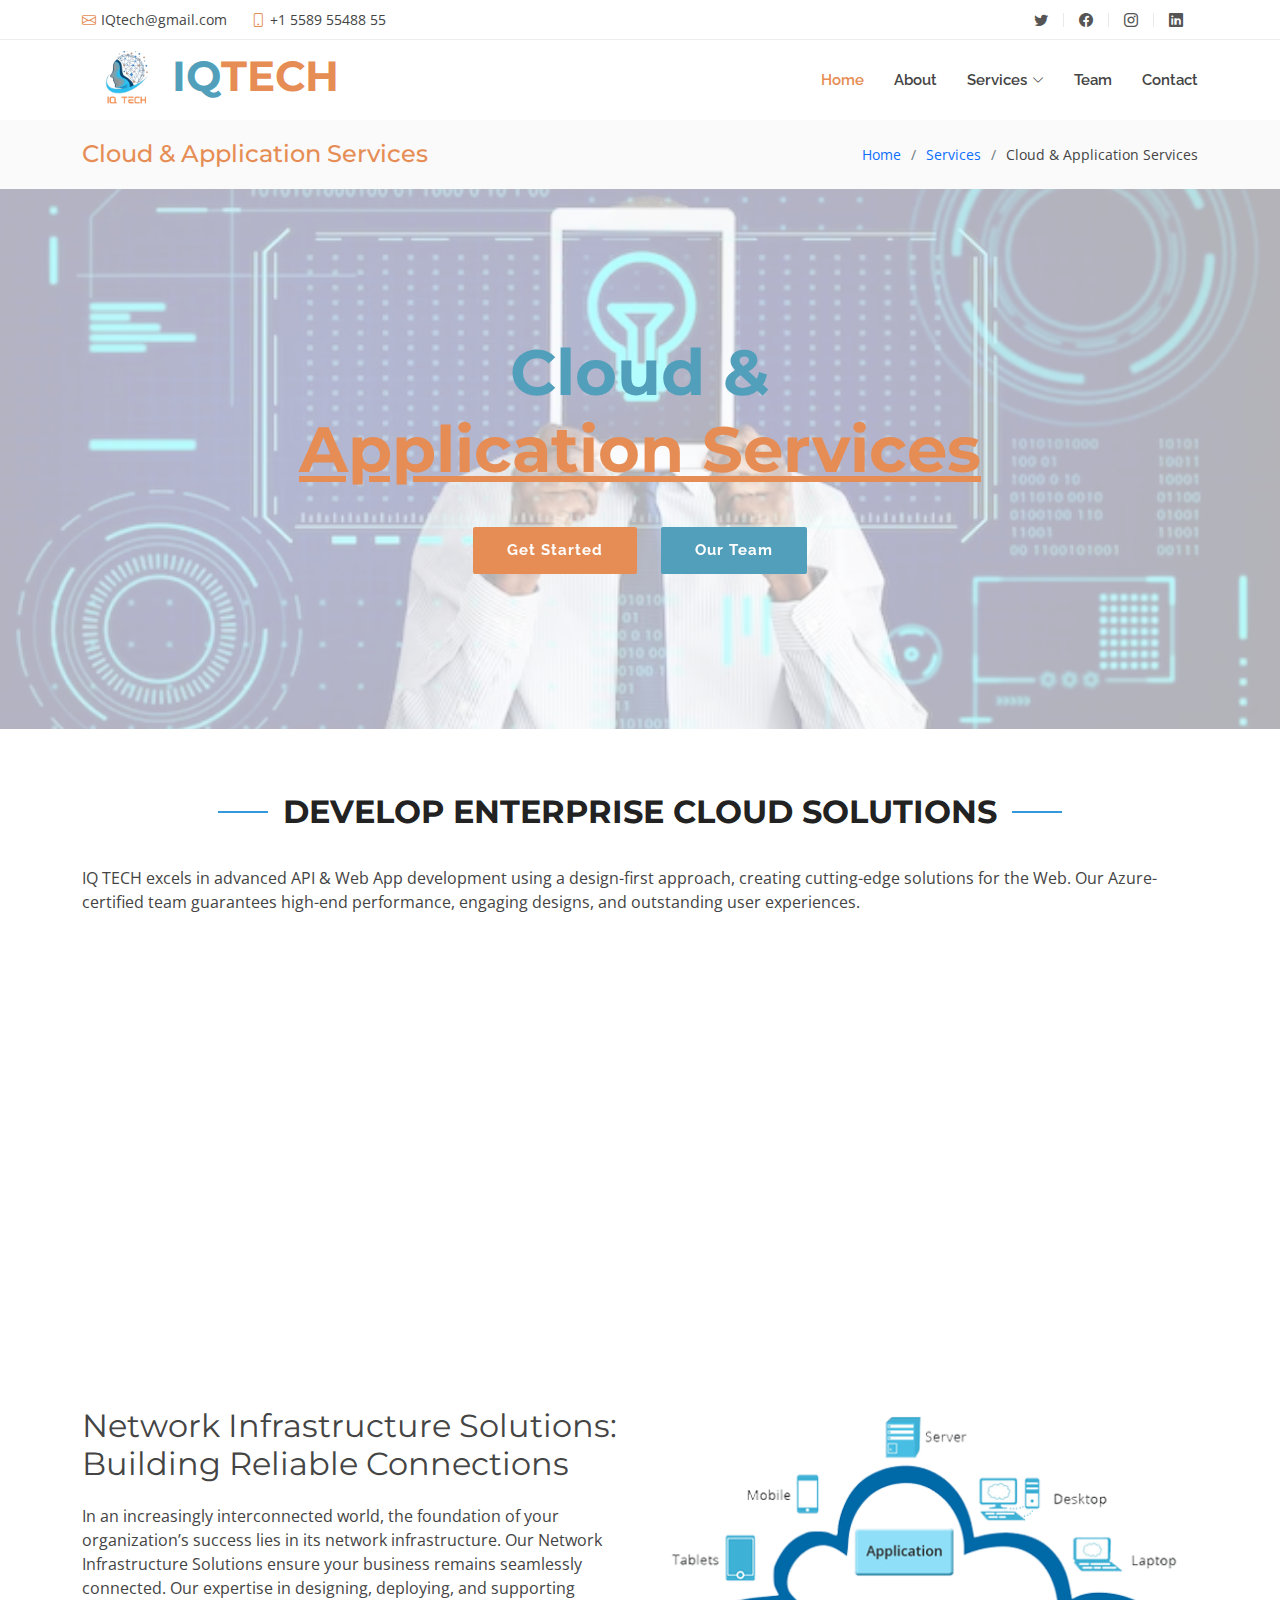
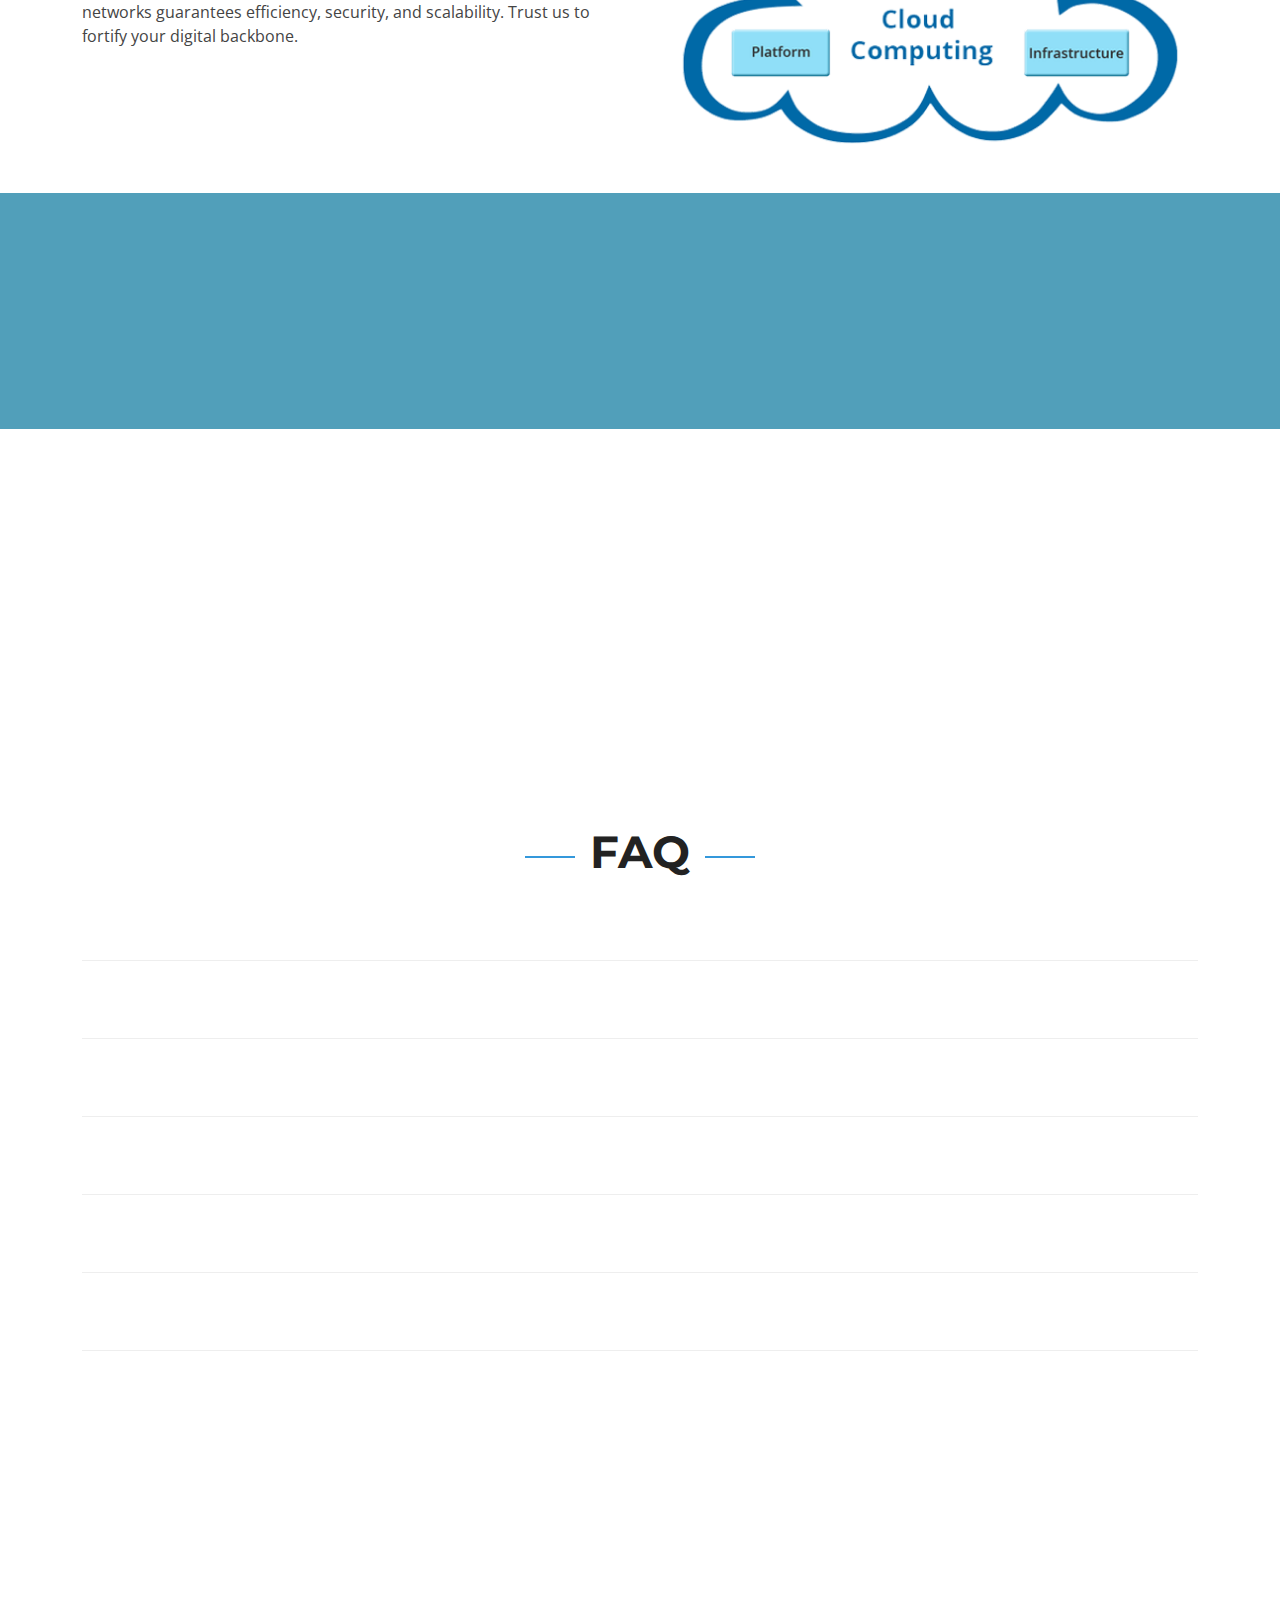
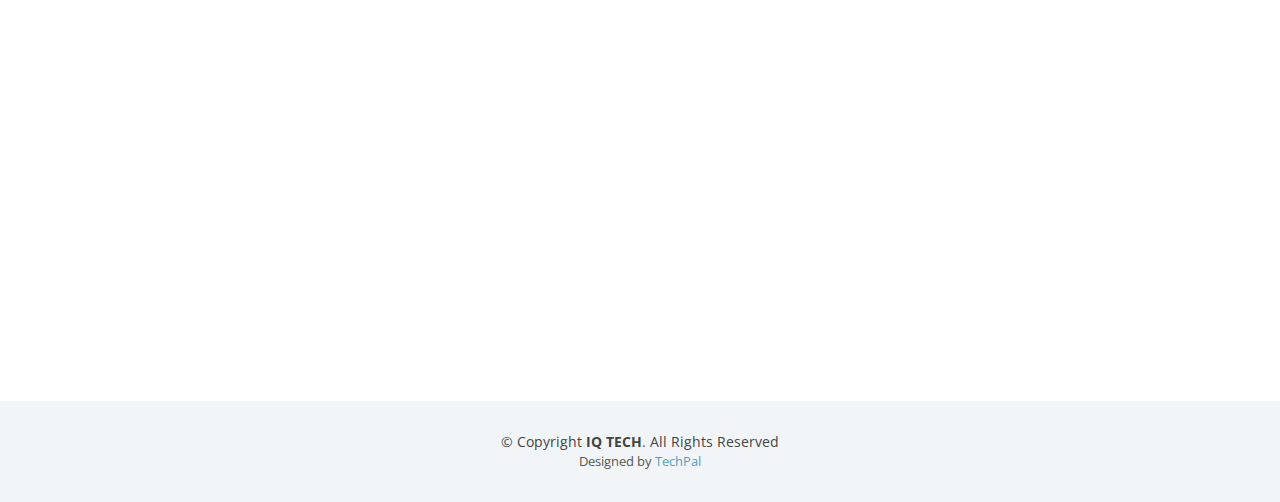
<file: IQ-tech/extra.html>
<!DOCTYPE html>
<html lang="en">

<head>
    <meta charset="utf-8">
    <meta content="width=device-width, initial-scale=1.0" name="viewport">
    <title>Cloud & Application Services</title>
    <meta content="" name="description">
    <meta content="" name="keywords">

    <!-- Favicons -->
    <link href="assets/img/IQ-logo.png" rel="icon">
    <link href="assets/img/apple-touch-icon.png" rel="apple-touch-icon">

    <!-- Google Fonts -->
    <link
        href="https://fonts.googleapis.com/css?family=Open+Sans:300,300i,400,400i,700,700i|Raleway:300,400,500,700,800|Montserrat:300,400,700"
        rel="stylesheet">

    <!-- Vendor CSS Files -->
    <link href="assets/vendor/aos/aos.css" rel="stylesheet">
    <link href="assets/vendor/bootstrap/css/bootstrap.min.css" rel="stylesheet">
    <link href="assets/vendor/bootstrap-icons/bootstrap-icons.css" rel="stylesheet">
    <link href="assets/vendor/boxicons/css/boxicons.min.css" rel="stylesheet">
    <link href="assets/vendor/glightbox/css/glightbox.min.css" rel="stylesheet">
    <link href="assets/vendor/swiper/swiper-bundle.min.css" rel="stylesheet">

    <!-- Template Main CSS File -->
    <link href="assets/css/style.css" rel="stylesheet">
    <!-- <link href="assets/css/style1.css" rel="stylesheet"> -->
</head>

<body>

    <!-- ======= Top Bar ======= -->
    <section id="topbar" class="d-flex align-items-center">
        <div class="container d-flex justify-content-center justify-content-md-between">
            <div class="contact-info d-flex align-items-center">
                <i class="bi bi-envelope d-flex align-items-center"><a
                        href="mailto:contact@example.com">IQtech@gmail.com</a></i>
                <i class="bi bi-phone d-flex align-items-center ms-4"><span>+1 5589 55488 55</span></i>
            </div>
            <div class="social-links d-none d-md-flex align-items-center">
                <a href="#" class="twitter"><i class="bi bi-twitter"></i></a>
                <a href="#" class="facebook"><i class="bi bi-facebook"></i></a>
                <a href="#" class="instagram"><i class="bi bi-instagram"></i></a>
                <a href="#" class="linkedin"><i class="bi bi-linkedin"></i></i></a>
            </div>
        </div>
    </section><!-- End Top Bar-->

    <!-- ======= Header ======= -->
    <header id="header" class="d-flex align-items-center">
        <div class="container d-flex justify-content-between">

            <div id="logo">
                <h1><a href="index.html"><img src="assets/img/IQ-logo.png" alt=""
                            class="img-fluid">IQ<span>TECH</span></a></h1>
                <!-- Uncomment below if you prefer to use an image logo -->
                <!-- <a href="index.html"><img src="assets/img/IQ-logo.png" alt="" class="img-fluid"></a> -->
            </div>

            <nav id="navbar" class="navbar">
                <ul>
                    <li><a class="nav-link scrollto active" href="index.html">Home</a></li>
                    <li><a class="nav-link scrollto" href="index.html#about">About</a></li>
                    <!-- <li><a class="nav-link scrollto" href="#services">Services</a></li> -->
                    <!-- <li><a class="nav-link scrollto " href="#portfolio">Portfolio</a></li> -->
                    <li class="dropdown"><a href="index.html#services"><span>Services</span> <i
                                class="bi bi-chevron-down"></i></a>
                        <ul>
                            <li><a href="Cloud.html">Cloud & Application Services</a></li>
                            <li><a href="mad.html">Mobile App Development</a></li>
                            <li><a href="bi.html">Microsoft Power Apps Development</a></li>
                            <li><a href="bad.html">Bubble App Development</a></li>
                            <li><a href="ai.html">AI & Machine Learning</a></li>
                            <li><a href="qa.html">QA & Testing</a></li>
                            <li><a href="ui.html">UI/UX Designing</a></li>

                        </ul>
                    </li>
                    <li><a class="nav-link scrollto" href="index.html#team">Team</a></li>
                    <li><a class="nav-link scrollto" href="index.html#contact">Contact</a></li>
                </ul>
                <i class="bi bi-list mobile-nav-toggle"></i>
            </nav><!-- .navbar -->

        </div>
    </header><!-- End Header -->
    <main id="main">

        <!-- ======= Breadcrumbs Section ======= -->
        <section class="breadcrumbs">
            <div class="container">

                <div class="d-flex justify-content-between align-items-center">
                    <h2>Cloud & Application Services</h2>
                    <ol>
                        <li><a href="index.html">Home</a></li>
                        <li><a href="services.html">Services</a></li>
                        <li>Cloud & Application Services</li>
                    </ol>
                </div>

            </div>
        </section>
        <!-- Breadcrumbs Section end -->

        <section id="hero">

            <div class="hero-content" data-aos="fade-up">
                <h2>Cloud &<span><br>Application Services</span></h2>
                <div>
                    <a href="#about" class="btn-get-started scrollto">Get Started</a>
                    <a href="#team" class="btn-projects scrollto">Our Team</a>
                </div>
            </div>

            <div class="hero-slider swiper">
                <div class="swiper-wrapper">
                    <div class="swiper-slide" style="background-image: url('assets/img/hero-carousel/1.jpg');">
                    </div>
                    <div class="swiper-slide" style="background-image: url('assets/img/hero-carousel/2.jpg');">
                    </div>
                    <div class="swiper-slide" style="background-image: url('assets/img/hero-carousel/3.jpg');">
                    </div>
                    <div class="swiper-slide" style="background-image: url('assets/img/hero-carousel/4.jpg');">
                    </div>
                    <div class="swiper-slide" style="background-image: url('assets/img/hero-carousel/5.jpg');">
                    </div>
                </div>
            </div>

        </section>
        <!-- End Hero Section -->
        <section class="services">
            <div class="container mt-4">
                <div class="row section-title">
                    <h2>Develop Enterprise Cloud Solutions</h2>
                    <p>IQ TECH excels in advanced API & Web App development using a design-first approach, creating
                        cutting-edge solutions for the Web. Our Azure-certified team guarantees high-end performance,
                        engaging designs, and outstanding user experiences.</p>
                    <div class="col-md-6 col-lg-4 d-flex align-items-stretch" data-aos="fade-up" data-aos-delay="100">
                        <div class="icon-box icon-box-cyan" id="MAD">
                            <div class="img-fluid"><img src="/IQ-tech/assets/img/azure2.png" width="105" height="105">
                            </div>
                            <h4 class="title"><a href="">Microsoft Azure Cloud</a></h4>
                            <p class="description">Our Frontend & Backend Apps are developed on Microsoft Azure Cloud’s
                                state-of-the-art services ensuring enterprise-grade performance, scalability, and
                                security.</p>
                        </div>
                    </div>

                    <div class="col-md-6 col-lg-4 d-flex align-items-stretch" data-aos="fade-up" data-aos-delay="200">
                        <div class="icon-box icon-box-pink" id="AI">
                            <div class="img-fluid"><img src="/IQ-tech/assets/img/front.png" width="100" height="100">
                            </div>
                            <h4 class="title"><a href="">Frontend Development</a></h4>
                            <p class="description">We develop feature-rich Single Page Applications using the ReactJS
                                framework to deliver engaging user experiences with blazing performance and hardened
                                security.</p>
                        </div>
                    </div>

                    <div class="col-md-6 col-lg-4 d-flex align-items-stretch" data-aos="fade-up" data-aos-delay="200">
                        <div class="icon-box icon-box-yellow" id="UI">
                            <div class="img-fluid"><img src="/IQ-tech/assets/img/Backend.png" width="100" height="100"></div>
                            <h4 class="title"><a href=""> Backend Development</a></h4>
                            <p class="description">We develop scalable & highly secure API-based backends using a
                                design-first approach & the latest OpenAPI specifications on Microsoft .NET Framework.

                            </p>
                        </div>
                    </div>

                </div>

            </div>
        </section>
        <!-- End Services Section -->

        <!-- Cloud Computing Section -->
        <section class="cloud-computing">
            <div class="container">
                <div class="row">
                    <div class="col-md-6">
                        <div class="content text-column">
                            <h2>Network Infrastructure Solutions: Building Reliable Connections</h2>
                            <p>In an increasingly interconnected world, the foundation of your organization’s success
                                lies in its network infrastructure. Our Network Infrastructure Solutions ensure your
                                business remains seamlessly connected. Our expertise in designing, deploying, and
                                supporting networks guarantees efficiency, security, and scalability. Trust us to
                                fortify your digital backbone.</p>
                        </div>
                    </div>
                    <div class="col-md-6">
                        <div class="content">
                            <img src="/IQ-tech/assets/img/cloud-application-services.png" class="img-fluid" alt="">
                        </div>
                    </div>
                </div>
            </div>
        </section>
        <!-- End Cloud Computing Section -->

        <!-- ======= Call To Action Section ======= -->
        <section id="call-to-action">
            <div class="container" data-aos="zoom-out">
                <div class="row">
                    <div class="col-lg-9 text-center text-lg-start">
                        <h3 class="cta-title">Call To Action</h3>
                        <p class="cta-text">When you collaborate with IQ TECH, you gain access to industry-leading
                            developers. Whether you need individual engineers or complete development teams, we pair you
                            up with the perfect team to meet your requirements.</p>
                    </div>
                    <div class="col-lg-3 cta-btn-container text-center">
                        <a class="cta-btn align-middle" href="#">Call To Action</a>
                    </div>
                </div>
            </div>
        </section>
        <!-- End Call To Action Section -->

<!-- ======= Features Section ======= -->
        <section id="features" class="features">
            <div class="container">

                <div class="section-title" data-aos="fade-up">
                    <h2>Web Application Development Phases Overview</h2>
                </div>

                <div class="row" data-aos="fade-up" data-aos-delay="300">
                    <div class="col-lg-4 col-md-4">
                        <div class="icon-box">
                            <i class="bi bi-search" ></i>
                            <h3><a href="" >Discovery</a></h3>
                        </div>
                    </div>
                    <div class="col-lg-4 col-md-4 mt-4 mt-md-0">
                        <div class="icon-box">
                            <i class="bi bi-vector-pen" ></i>
                            <h3><a href="" >Design</a></h3>
                        </div>
                    </div>
                    <div class="col-lg-4 col-md-4 mt-4 mt-md-0">
                        <div class="icon-box">
                            <i class="bi bi-bar-chart-steps" ></i>
                            <h3><a href="" >Development</a></h3>
                        </div>
                    </div>
                    <div class="col-lg-4 col-md-4 mt-4">
                        <div class="icon-box">
                            <i class="bi bi-file-check" ></i>
                            <h3><a href="">Testing</a></h3>
                        </div>
                    </div>
                    <div class="col-lg-4 col-md-4 mt-4">
                        <div class="icon-box">
                            <i class="bi bi-motherboard"></i>
                            <h3><a href="" >Deployment</a></h3>
                        </div>
                    </div>
                    <div class="col-lg-4 col-md-4 mt-4">
                        <div class="icon-box">
                            <i class="bi bi-tools"></i>
                            <h3><a href="">Support and maintenance</a></h3>
                        </div>
                    </div>
                </div>

            </div>
        </section><!-- End Features Section -->

        <!-- FAQ Features Section -->
        <section class="faq-section ">
            <div class="container section-title">
                <h2>FAQ</h2>
                <div class="faq-list mt-4">
                    <ul>
                        <!-- Existing FAQ items -->
                        <li>
                            <div data-aos="fade-up" data-aos-delay="100">
                                <a data-bs-toggle="collapse" class="collapsed" href="#faq6" aria-expanded="false"
                                    aria-controls="faq6">
                                    What are the key factors that influence the cost of web app development?
                                    <span class="bi bi-chevron-down icon-show"></span>
                                    <span class="bi bi-chevron-up icon-close"></span>
                                </a>
                                <div id="faq6" class="collapse" data-bs-parent=".faq-list">
                                    <div class="collapse-content">
                                        <p>
                                            The cost of web app development varies based on factors like project
                                            complexity, developer rates, and the time required to build the app. Contact
                                            our experts for a personalized price estimation for your app.
                                        </p>
                                    </div>
                                </div>
                            </div>
                        </li>

                        <!-- Additional FAQ items -->
                        <!-- Question 1 -->
                        <li>
                            <div data-aos="fade-up" data-aos-delay="100">
                                <a data-bs-toggle="collapse" class="collapsed" href="#faq1" aria-expanded="false"
                                    aria-controls="faq1">
                                    What is cloud computing?
                                    <span class="bi bi-chevron-down icon-show"></span>
                                    <span class="bi bi-chevron-up icon-close"></span>
                                </a>
                                <div id="faq1" class="collapse" data-bs-parent=".faq-list">
                                    <div class="collapse-content">
                                        <p>
                                            Cloud computing is the delivery of computing services—including servers,
                                            storage, databases, networking, software, analytics, and intelligence—over
                                            the
                                            Internet ("the cloud") to offer faster innovation, flexible resources, and
                                            economies of scale.
                                        </p>
                                    </div>
                                </div>
                            </div>
                        </li>

                        <!-- Question 2 -->
                        <li>
                            <div data-aos="fade-up" data-aos-delay="100">
                                <a data-bs-toggle="collapse" class="collapsed" href="#faq2" aria-expanded="false"
                                    aria-controls="faq2">
                                    What are the benefits of cloud computing?
                                    <span class="bi bi-chevron-down icon-show"></span>
                                    <span class="bi bi-chevron-up icon-close"></span>
                                </a>
                                <div id="faq2" class="collapse" data-bs-parent=".faq-list">
                                    <div class="collapse-content">
                                        <p>
                                            Some benefits of cloud computing include cost-efficiency, scalability,
                                            agility,
                                            reliability, and security. It allows organizations to access resources and
                                            services as needed without having to invest in expensive infrastructure.
                                        </p>
                                    </div>
                                </div>
                            </div>
                        </li>

                        <!-- Question 3 -->
                        <li>
                            <div data-aos="fade-up" data-aos-delay="100">
                                <a data-bs-toggle="collapse" class="collapsed" href="#faq3" aria-expanded="false"
                                    aria-controls="faq3">
                                    What is Azure?
                                    <span class="bi bi-chevron-down icon-show"></span>
                                    <span class="bi bi-chevron-up icon-close"></span>
                                </a>
                                <div id="faq3" class="collapse" data-bs-parent=".faq-list">
                                    <div class="collapse-content">
                                        <p>
                                            Azure is a cloud computing service provided by Microsoft that offers a wide
                                            range of services, including computing, analytics, storage, and networking,
                                            to help organizations build, deploy, and manage applications and services
                                            through Microsoft-managed data centers.
                                        </p>
                                    </div>
                                </div>
                            </div>
                        </li>

                        <!-- Question 4 -->
                        <li>
                            <div data-aos="fade-up" data-aos-delay="100">
                                <a data-bs-toggle="collapse" class="collapsed" href="#faq4" aria-expanded="false"
                                    aria-controls="faq4">
                                    What is the difference between public cloud and private cloud?
                                    <span class="bi bi-chevron-down icon-show"></span>
                                    <span class="bi bi-chevron-up icon-close"></span>
                                </a>
                                <div id="faq4" class="collapse" data-bs-parent=".faq-list">
                                    <div class="collapse-content">
                                        <p>
                                            Public cloud refers to cloud services provided by third-party providers over
                                            the public Internet, while private cloud refers to cloud services that are
                                            maintained and used by a single organization and are hosted either
                                            internally or externally.
                                        </p>
                                    </div>
                                </div>
                            </div>
                        </li>

                        <!-- Question 5 -->
                        <li>
                            <div data-aos="fade-up" data-aos-delay="100">
                                <a data-bs-toggle="collapse" class="collapsed" href="#faq5" aria-expanded="false"
                                    aria-controls="faq5">
                                    What is meant by scalability in cloud computing?
                                    <span class="bi bi-chevron-down icon-show"></span>
                                    <span class="bi bi-chevron-up icon-close"></span>
                                </a>
                                <div id="faq5" class="collapse" data-bs-parent=".faq-list">
                                    <div class="collapse-content">
                                        <p>
                                            Scalability in cloud computing refers to the ability of a system or service
                                            to
                                            handle increasing workloads or growing demands by adding resources or
                                            scaling out without causing disruptions to the performance or availability
                                            of the system.
                                        </p>
                                    </div>
                                </div>
                            </div>
                        </li>

                        <!-- Add more FAQ items as needed -->

                    </ul>
                </div>
            </div>
        </section>
        
        <!-- ======= Contact Section ======= -->
        <section id="contact" class="contact">
            <div class="container">

                <div class="section-title" data-aos="fade-up">
                    <h2>Contact Us</h2>
                </div>

                <div class="row">

                    <div class="col-lg-6 col-md-6 mt-4 mt-md-0" data-aos="fade-up" data-aos-delay="200">
                        <div class="info">
                            <div>
                                <i class="bi bi-signpost"></i>
                                <p>A108 Adam Street, New York, NY 535022</p>
                            </div>

                            <div>
                                <i class="bi bi-envelope"></i>
                                <p>info@example.com</p>
                            </div>

                            <div>
                                <i class="bi bi-telephone"></i>
                                <p>+1 5589 55488 55s</p>
                            </div>

                        </div>
                    </div>

                    <div class="col-lg-6 col-md-12" data-aos="fade-up" data-aos-delay="300">
                        <form action="forms/contact.php" method="post" role="form" class="php-email-form">
                            <div class="form-group">
                                <input type="text" name="name" class="form-control" id="name" placeholder="Your Name"
                                    required>
                            </div>
                            <div class="form-group">
                                <input type="email" class="form-control" name="email" id="email"
                                    placeholder="Your Email" required>
                            </div>
                            <div class="form-group">
                                <input type="text" class="form-control" name="subject" id="subject"
                                    placeholder="Subject" required>
                            </div>
                            <div class="form-group">
                                <textarea class="form-control" name="message" rows="5" placeholder="Message"
                                    required></textarea>
                            </div>
                            <div class="my-3">
                                <div class="loading">Loading</div>
                                <div class="error-message"></div>
                                <div class="sent-message">Your message has been sent. Thank you!</div>
                            </div>
                            <div class="text-center"><button type="submit">Send Message</button></div>
                        </form>
                    </div>

                </div>

            </div>
        </section><!-- End Contact Section -->


    </main>
    <!-- End #main -->

    <!-- ======= Footer ======= -->
    <footer id="footer">
        <div class="container">
            <div class="copyright">
                &copy; Copyright <strong>IQ TECH</strong>. All Rights Reserved
            </div>
            <div class="credits">
                <!--
      All the links in the footer should remain intact.
      You can delete the links only if you purchased the pro version.
      Licensing information: https://bootstrapmade.com/license/
      Purchase the pro version with working PHP/AJAX contact form: https://bootstrapmade.com/buy/?theme=Reveal
    -->
                Designed by <a href="https://techpal.dev/">TechPal</a>
            </div>
        </div>
    </footer><!-- End Footer -->

    <a href="#" class="back-to-top d-flex align-items-center justify-content-center"><i
            class="bi bi-arrow-up-short"></i></a>

    <!-- Vendor JS Files -->
    <script src="assets/vendor/aos/aos.js"></script>
    <script src="assets/vendor/bootstrap/js/bootstrap.bundle.min.js"></script>
    <script src="assets/vendor/glightbox/js/glightbox.min.js"></script>
    <script src="assets/vendor/isotope-layout/isotope.pkgd.min.js"></script>
    <script src="assets/vendor/swiper/swiper-bundle.min.js"></script>
    <script src="assets/vendor/php-email-form/validate.js"></script>

    <!-- Additional Scripts -->
    <script src="https://code.jquery.com/jquery-3.6.0.min.js"></script>
    <!-- Template Main JS File -->
    <script src="assets/js/main.js"></script>
    <script>
        // Your custom scripts
        $(document).ready(function () {
            $('.faq-list .collapse').on('show.bs.collapse', function () {
                $(this).prev().find('.icon-show').hide();
                $(this).prev().find('.icon-close').show();
            });

            $('.faq-list .collapse').on('hide.bs.collapse', function () {
                $(this).prev().find('.icon-show').show();
                $(this).prev().find('.icon-close').hide();
            });
        });
    </script>
</body>

</html>
</file>
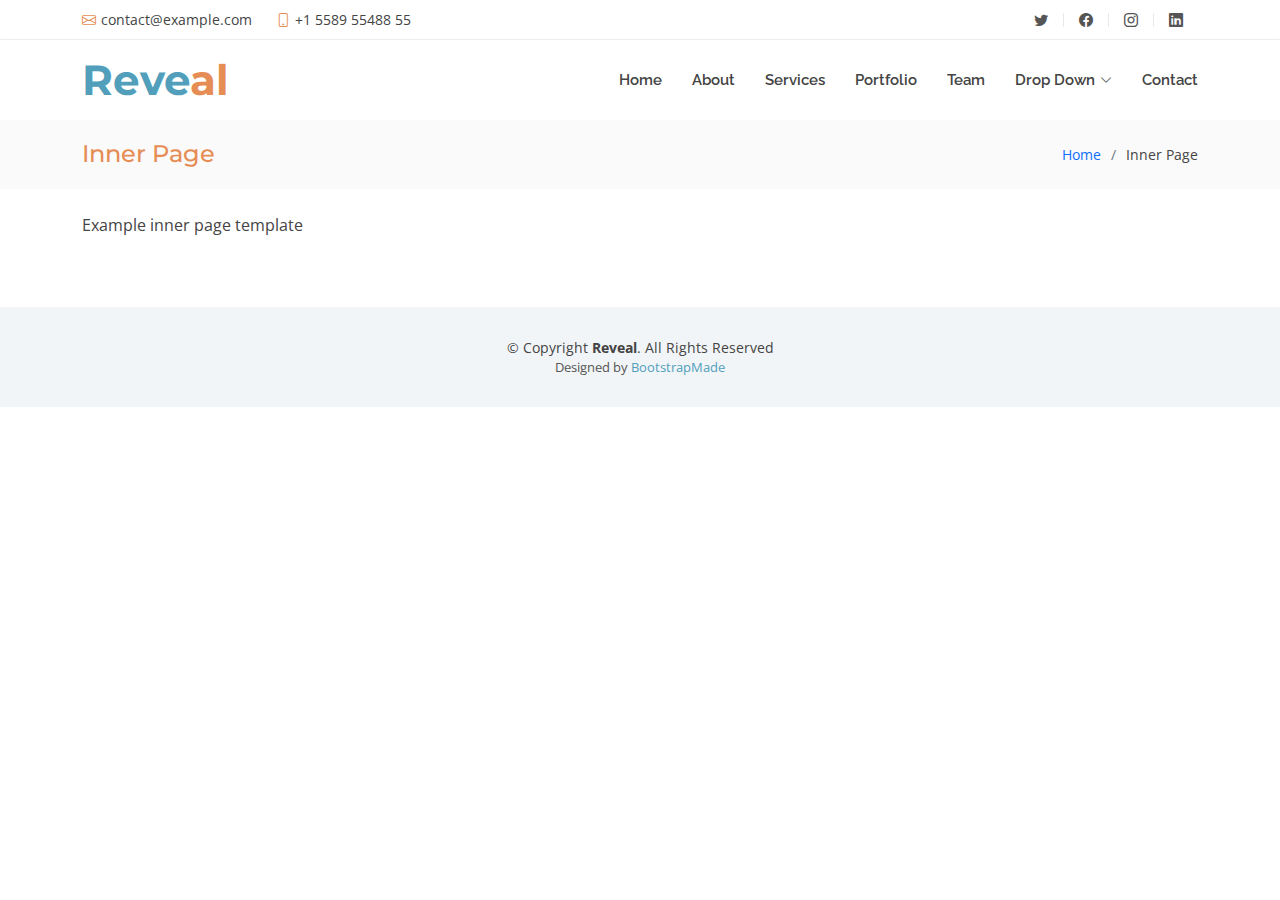
<file: IQ-tech/inner-page.html>
<!DOCTYPE html>
<html lang="en">

<head>
  <meta charset="utf-8">
  <meta content="width=device-width, initial-scale=1.0" name="viewport">

  <title>Inner Page - Reveal Bootstrap Template</title>
  <meta content="" name="description">
  <meta content="" name="keywords">

  <!-- Favicons -->
  <link href="assets/img/favicon.png" rel="icon">
  <link href="assets/img/apple-touch-icon.png" rel="apple-touch-icon">

  <!-- Google Fonts -->
  <link href="https://fonts.googleapis.com/css?family=Open+Sans:300,300i,400,400i,700,700i|Raleway:300,400,500,700,800|Montserrat:300,400,700" rel="stylesheet">

  <!-- Vendor CSS Files -->
  <link href="assets/vendor/aos/aos.css" rel="stylesheet">
  <link href="assets/vendor/bootstrap/css/bootstrap.min.css" rel="stylesheet">
  <link href="assets/vendor/bootstrap-icons/bootstrap-icons.css" rel="stylesheet">
  <link href="assets/vendor/boxicons/css/boxicons.min.css" rel="stylesheet">
  <link href="assets/vendor/glightbox/css/glightbox.min.css" rel="stylesheet">
  <link href="assets/vendor/swiper/swiper-bundle.min.css" rel="stylesheet">

  <!-- Template Main CSS File -->
  <link href="assets/css/style.css" rel="stylesheet">

  <!-- =======================================================
  * Template Name: Reveal
  * Template URL: https://bootstrapmade.com/reveal-bootstrap-corporate-template/
  * Updated: Mar 17 2024 with Bootstrap v5.3.3
  * Author: BootstrapMade.com
  * License: https://bootstrapmade.com/license/
  ======================================================== -->
</head>

<body>

  <!-- ======= Top Bar ======= -->
  <section id="topbar" class="d-flex align-items-center">
    <div class="container d-flex justify-content-center justify-content-md-between">
      <div class="contact-info d-flex align-items-center">
        <i class="bi bi-envelope d-flex align-items-center"><a href="mailto:contact@example.com">contact@example.com</a></i>
        <i class="bi bi-phone d-flex align-items-center ms-4"><span>+1 5589 55488 55</span></i>
      </div>
      <div class="social-links d-none d-md-flex align-items-center">
        <a href="#" class="twitter"><i class="bi bi-twitter"></i></a>
        <a href="#" class="facebook"><i class="bi bi-facebook"></i></a>
        <a href="#" class="instagram"><i class="bi bi-instagram"></i></a>
        <a href="#" class="linkedin"><i class="bi bi-linkedin"></i></i></a>
      </div>
    </div>
  </section><!-- End Top Bar-->

  <!-- ======= Header ======= -->
  <header id="header" class="d-flex align-items-center">
    <div class="container d-flex justify-content-between">

      <div id="logo">
        <h1><a href="index.html">Reve<span>al</span></a></h1>
        <!-- Uncomment below if you prefer to use an image logo -->
        <!-- <a href="index.html"><img src="assets/img/logo.png" alt=""></a>-->
      </div>

      <nav id="navbar" class="navbar">
        <ul>
          <li><a class="nav-link scrollto " href="#hero">Home</a></li>
          <li><a class="nav-link scrollto" href="#about">About</a></li>
          <li><a class="nav-link scrollto" href="#services">Services</a></li>
          <li><a class="nav-link scrollto " href="#portfolio">Portfolio</a></li>
          <li><a class="nav-link scrollto" href="#team">Team</a></li>
          <li class="dropdown"><a href="#"><span>Drop Down</span> <i class="bi bi-chevron-down"></i></a>
            <ul>
              <li><a href="#">Drop Down 1</a></li>
              <li class="dropdown"><a href="#"><span>Deep Drop Down</span> <i class="bi bi-chevron-right"></i></a>
                <ul>
                  <li><a href="#">Deep Drop Down 1</a></li>
                  <li><a href="#">Deep Drop Down 2</a></li>
                  <li><a href="#">Deep Drop Down 3</a></li>
                  <li><a href="#">Deep Drop Down 4</a></li>
                  <li><a href="#">Deep Drop Down 5</a></li>
                </ul>
              </li>
              <li><a href="#">Drop Down 2</a></li>
              <li><a href="#">Drop Down 3</a></li>
              <li><a href="#">Drop Down 4</a></li>
            </ul>
          </li>
          <li><a class="nav-link scrollto" href="#contact">Contact</a></li>
        </ul>
        <i class="bi bi-list mobile-nav-toggle"></i>
      </nav><!-- .navbar -->

    </div>
  </header><!-- End Header -->

  <main id="main">

    <!-- ======= Breadcrumbs Section ======= -->
    <section class="breadcrumbs">
      <div class="container">

        <div class="d-flex justify-content-between align-items-center">
          <h2>Inner Page</h2>
          <ol>
            <li><a href="index.html">Home</a></li>
            <li>Inner Page</li>
          </ol>
        </div>

      </div>
    </section><!-- End Breadcrumbs Section -->

    <section class="inner-page pt-4">
      <div class="container">
        <p>
          Example inner page template
        </p>
      </div>
    </section>

  </main><!-- End #main -->

  <!-- ======= Footer ======= -->
  <footer id="footer">
    <div class="container">
      <div class="copyright">
        &copy; Copyright <strong>Reveal</strong>. All Rights Reserved
      </div>
      <div class="credits">
        <!--
        All the links in the footer should remain intact.
        You can delete the links only if you purchased the pro version.
        Licensing information: https://bootstrapmade.com/license/
        Purchase the pro version with working PHP/AJAX contact form: https://bootstrapmade.com/buy/?theme=Reveal
      -->
        Designed by <a href="https://bootstrapmade.com/">BootstrapMade</a>
      </div>
    </div>
  </footer><!-- End Footer -->

  <a href="#" class="back-to-top d-flex align-items-center justify-content-center"><i class="bi bi-arrow-up-short"></i></a>

  <!-- Vendor JS Files -->
  <script src="assets/vendor/aos/aos.js"></script>
  <script src="assets/vendor/bootstrap/js/bootstrap.bundle.min.js"></script>
  <script src="assets/vendor/glightbox/js/glightbox.min.js"></script>
  <script src="assets/vendor/isotope-layout/isotope.pkgd.min.js"></script>
  <script src="assets/vendor/swiper/swiper-bundle.min.js"></script>
  <script src="assets/vendor/php-email-form/validate.js"></script>

  <!-- Template Main JS File -->
  <script src="assets/js/main.js"></script>

</body>

</html>
</file>
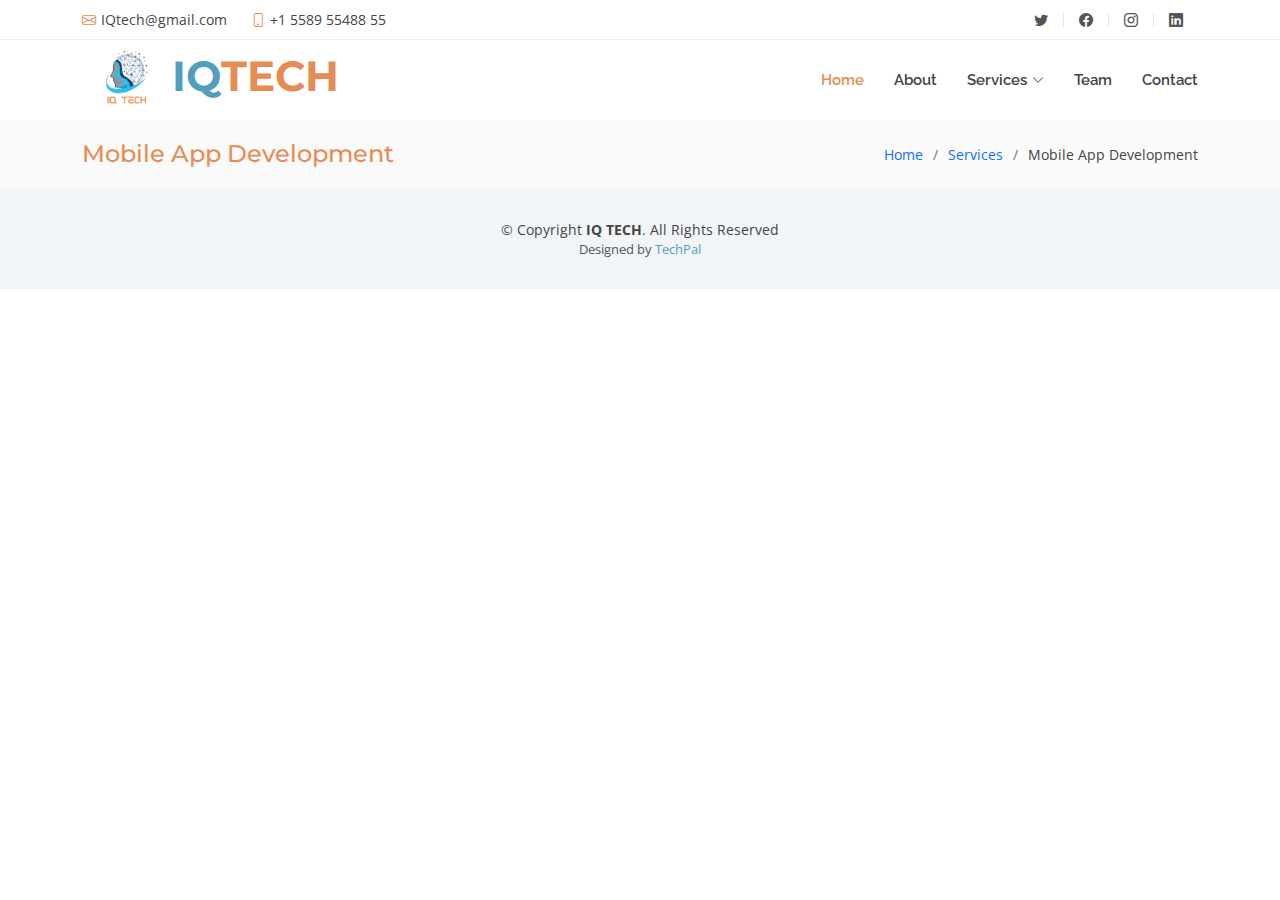
<file: IQ-tech/mad.html>
<!DOCTYPE html>
<html lang="en">

<head>
    <meta charset="utf-8">
    <meta content="width=device-width, initial-scale=1.0" name="viewport">

    <title>Mobile App Development </title>
    <meta content="" name="description">
    <meta content="" name="keywords">

    <!-- Favicons -->
    <link href="assets/img/IQ-logo.png" rel="icon">
    <link href="assets/img/apple-touch-icon.png" rel="apple-touch-icon">

    <!-- Google Fonts -->
    <link
        href="https://fonts.googleapis.com/css?family=Open+Sans:300,300i,400,400i,700,700i|Raleway:300,400,500,700,800|Montserrat:300,400,700"
        rel="stylesheet">

    <!-- Vendor CSS Files -->
    <link href="assets/vendor/aos/aos.css" rel="stylesheet">
    <link href="assets/vendor/bootstrap/css/bootstrap.min.css" rel="stylesheet">
    <link href="assets/vendor/bootstrap-icons/bootstrap-icons.css" rel="stylesheet">
    <link href="assets/vendor/boxicons/css/boxicons.min.css" rel="stylesheet">
    <link href="assets/vendor/glightbox/css/glightbox.min.css" rel="stylesheet">
    <link href="assets/vendor/swiper/swiper-bundle.min.css" rel="stylesheet">

    <!-- Template Main CSS File -->
    <link href="assets/css/style.css" rel="stylesheet">

    <!-- =======================================================
  * Template Name: Reveal
  * Template URL: https://bootstrapmade.com/reveal-bootstrap-corporate-template/
  * Updated: Mar 17 2024 with Bootstrap v5.3.3
  * Author: BootstrapMade.com
  * License: https://bootstrapmade.com/license/
  ======================================================== -->
</head>

<body>

    <!-- ======= Top Bar ======= -->
    <section id="topbar" class="d-flex align-items-center">
        <div class="container d-flex justify-content-center justify-content-md-between">
            <div class="contact-info d-flex align-items-center">
                <i class="bi bi-envelope d-flex align-items-center"><a
                        href="mailto:contact@example.com">IQtech@gmail.com</a></i>
                <i class="bi bi-phone d-flex align-items-center ms-4"><span>+1 5589 55488 55</span></i>
            </div>
            <div class="social-links d-none d-md-flex align-items-center">
                <a href="#" class="twitter"><i class="bi bi-twitter"></i></a>
                <a href="#" class="facebook"><i class="bi bi-facebook"></i></a>
                <a href="#" class="instagram"><i class="bi bi-instagram"></i></a>
                <a href="#" class="linkedin"><i class="bi bi-linkedin"></i></i></a>
            </div>
        </div>
    </section><!-- End Top Bar-->

    <!-- ======= Header ======= -->
    <header id="header" class="d-flex align-items-center">
        <div class="container d-flex justify-content-between">

            <div id="logo">
                <h1><a href="index.html"><img src="assets/img/IQ-logo.png" alt=""
                            class="img-fluid">IQ<span>TECH</span></a></h1>
                <!-- Uncomment below if you prefer to use an image logo -->
                <!-- <a href="index.html"><img src="assets/img/IQ-logo.png" alt="" class="img-fluid"></a> -->
            </div>

            <nav id="navbar" class="navbar">
                <ul>
                    <li><a class="nav-link scrollto active" href="index.html">Home</a></li>
                    <li><a class="nav-link scrollto" href="index.html#about">About</a></li>
                    <!-- <li><a class="nav-link scrollto" href="#services">Services</a></li> -->
                    <!-- <li><a class="nav-link scrollto " href="#portfolio">Portfolio</a></li> -->
                    <li class="dropdown"><a href="index.html#services"><span>Services</span> <i
                                class="bi bi-chevron-down"></i></a>
                        <ul>
                            <li><a href="Cloud.html">Cloud & Application Services</a></li>
                            <li><a href="mad.html">Mobile App Development</a></li>
                            <li><a href="bi.html">Microsoft Power Apps Development</a></li>
                            <li><a href="bad.html">Bubble App Development</a></li>
                            <li><a href="ai.html">AI & Machine Learning</a></li>
                            <li><a href="qa.html">QA & Testing</a></li>
                            <li><a href="ui.html">UI/UX Designing</a></li>

                        </ul>
                    </li>
                    <li><a class="nav-link scrollto" href="index.html#team">Team</a></li>
                    <li><a class="nav-link scrollto" href="index.html#contact">Contact</a></li>
                </ul>
                <i class="bi bi-list mobile-nav-toggle"></i>
            </nav><!-- .navbar -->

        </div>
    </header><!-- End Header -->
    <main id="main">

        <!-- ======= Breadcrumbs Section ======= -->
        <section class="breadcrumbs">
            <div class="container">

                <div class="d-flex justify-content-between align-items-center">
                    <h2>Mobile App Development</h2>
                    <ol>
                        <li><a href="index.html">Home</a></li>
                        <li><a href="services.html">Services</a></li>
                        <li>Mobile App Development</li>
                    </ol>
                </div>

            </div>
        </section><!-- Breadcrumbs Section -->
    </main><!-- End #main -->

    <!-- ======= Footer ======= -->
    <footer id="footer">
        <div class="container">
            <div class="copyright">
                &copy; Copyright <strong>IQ TECH</strong>. All Rights Reserved
            </div>
            <div class="credits">
                <!--
      All the links in the footer should remain intact.
      You can delete the links only if you purchased the pro version.
      Licensing information: https://bootstrapmade.com/license/
      Purchase the pro version with working PHP/AJAX contact form: https://bootstrapmade.com/buy/?theme=Reveal
    -->
    Designed by <a href="https://techpal.dev/">TechPal</a>
            </div>
        </div>
    </footer><!-- End Footer -->




    <a href="#" class="back-to-top d-flex align-items-center justify-content-center"><i
            class="bi bi-arrow-up-short"></i></a>

    <!-- Vendor JS Files -->
    <script src="assets/vendor/aos/aos.js"></script>
    <script src="assets/vendor/bootstrap/js/bootstrap.bundle.min.js"></script>
    <script src="assets/vendor/glightbox/js/glightbox.min.js"></script>
    <script src="assets/vendor/isotope-layout/isotope.pkgd.min.js"></script>
    <script src="assets/vendor/swiper/swiper-bundle.min.js"></script>
    <script src="assets/vendor/php-email-form/validate.js"></script>

    <!-- Template Main JS File -->
    <script src="assets/js/main.js"></script>

</body>

</html>
</file>
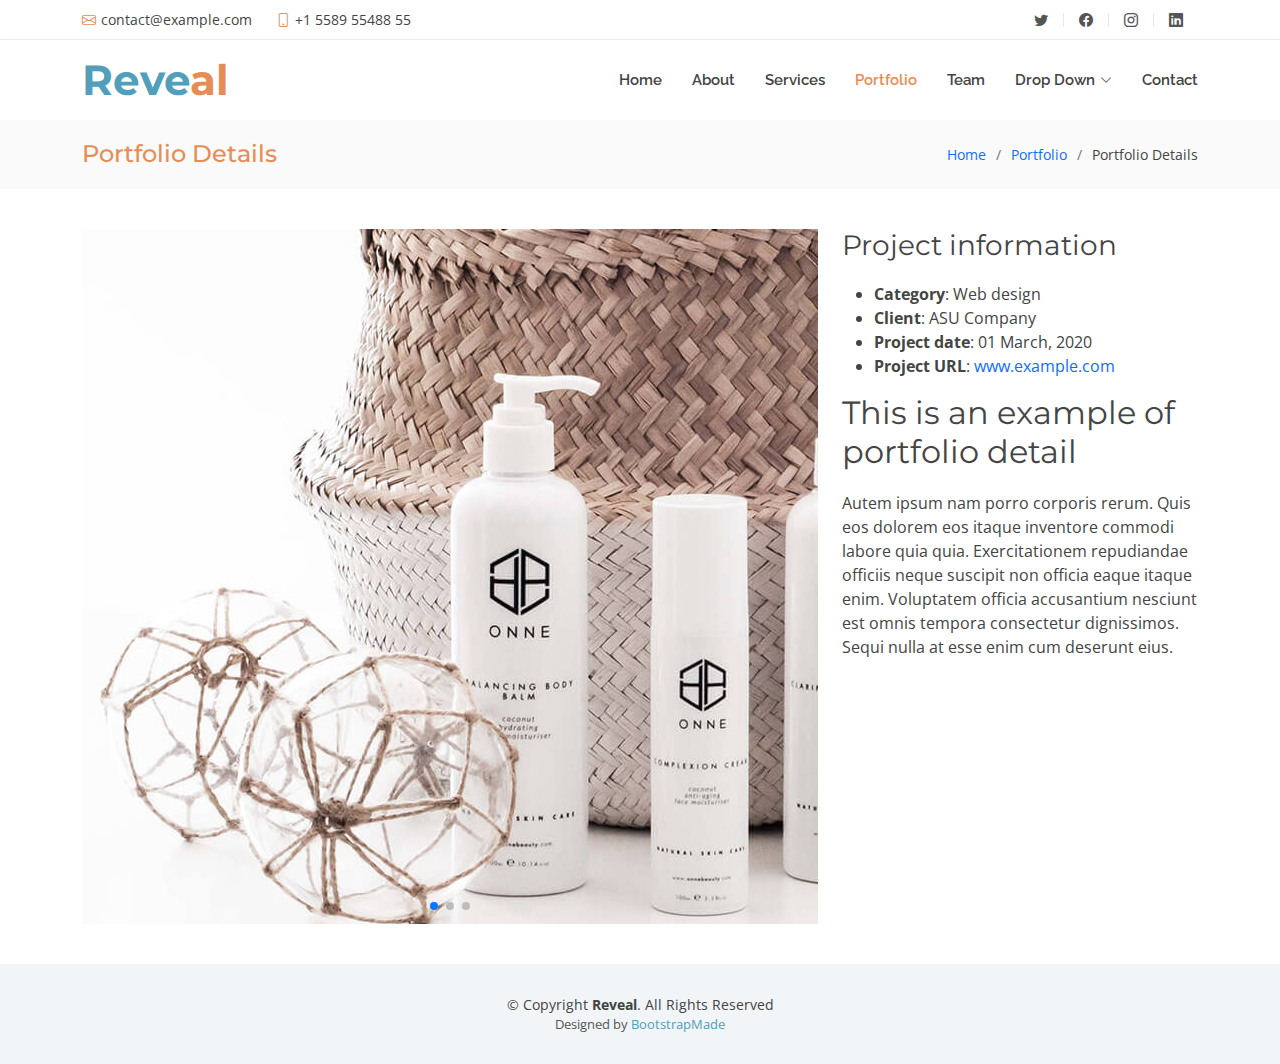
<file: IQ-tech/portfolio-details.html>
<!DOCTYPE html>
<html lang="en">

<head>
  <meta charset="utf-8">
  <meta content="width=device-width, initial-scale=1.0" name="viewport">

  <title>Portfolio Details - Reveal Bootstrap Template</title>
  <meta content="" name="description">
  <meta content="" name="keywords">

  <!-- Favicons -->
  <link href="assets/img/favicon.png" rel="icon">
  <link href="assets/img/apple-touch-icon.png" rel="apple-touch-icon">

  <!-- Google Fonts -->
  <link href="https://fonts.googleapis.com/css?family=Open+Sans:300,300i,400,400i,700,700i|Raleway:300,400,500,700,800|Montserrat:300,400,700" rel="stylesheet">

  <!-- Vendor CSS Files -->
  <link href="assets/vendor/aos/aos.css" rel="stylesheet">
  <link href="assets/vendor/bootstrap/css/bootstrap.min.css" rel="stylesheet">
  <link href="assets/vendor/bootstrap-icons/bootstrap-icons.css" rel="stylesheet">
  <link href="assets/vendor/boxicons/css/boxicons.min.css" rel="stylesheet">
  <link href="assets/vendor/glightbox/css/glightbox.min.css" rel="stylesheet">
  <link href="assets/vendor/swiper/swiper-bundle.min.css" rel="stylesheet">

  <!-- Template Main CSS File -->
  <link href="assets/css/style.css" rel="stylesheet">

  <!-- =======================================================
  * Template Name: Reveal
  * Template URL: https://bootstrapmade.com/reveal-bootstrap-corporate-template/
  * Updated: Mar 17 2024 with Bootstrap v5.3.3
  * Author: BootstrapMade.com
  * License: https://bootstrapmade.com/license/
  ======================================================== -->
</head>

<body>

  <!-- ======= Top Bar ======= -->
  <section id="topbar" class="d-flex align-items-center">
    <div class="container d-flex justify-content-center justify-content-md-between">
      <div class="contact-info d-flex align-items-center">
        <i class="bi bi-envelope d-flex align-items-center"><a href="mailto:contact@example.com">contact@example.com</a></i>
        <i class="bi bi-phone d-flex align-items-center ms-4"><span>+1 5589 55488 55</span></i>
      </div>
      <div class="social-links d-none d-md-flex align-items-center">
        <a href="#" class="twitter"><i class="bi bi-twitter"></i></a>
        <a href="#" class="facebook"><i class="bi bi-facebook"></i></a>
        <a href="#" class="instagram"><i class="bi bi-instagram"></i></a>
        <a href="#" class="linkedin"><i class="bi bi-linkedin"></i></i></a>
      </div>
    </div>
  </section><!-- End Top Bar-->

  <!-- ======= Header ======= -->
  <header id="header" class="d-flex align-items-center">
    <div class="container d-flex justify-content-between">

      <div id="logo">
        <h1><a href="index.html">Reve<span>al</span></a></h1>
        <!-- Uncomment below if you prefer to use an image logo -->
        <!-- <a href="index.html"><img src="assets/img/logo.png" alt=""></a>-->
      </div>

      <nav id="navbar" class="navbar">
        <ul>
          <li><a class="nav-link scrollto " href="#hero">Home</a></li>
          <li><a class="nav-link scrollto" href="#about">About</a></li>
          <li><a class="nav-link scrollto" href="#services">Services</a></li>
          <li><a class="nav-link scrollto active" href="#portfolio">Portfolio</a></li>
          <li><a class="nav-link scrollto" href="#team">Team</a></li>
          <li class="dropdown"><a href="#"><span>Drop Down</span> <i class="bi bi-chevron-down"></i></a>
            <ul>
              <li><a href="#">Drop Down 1</a></li>
              <li class="dropdown"><a href="#"><span>Deep Drop Down</span> <i class="bi bi-chevron-right"></i></a>
                <ul>
                  <li><a href="#">Deep Drop Down 1</a></li>
                  <li><a href="#">Deep Drop Down 2</a></li>
                  <li><a href="#">Deep Drop Down 3</a></li>
                  <li><a href="#">Deep Drop Down 4</a></li>
                  <li><a href="#">Deep Drop Down 5</a></li>
                </ul>
              </li>
              <li><a href="#">Drop Down 2</a></li>
              <li><a href="#">Drop Down 3</a></li>
              <li><a href="#">Drop Down 4</a></li>
            </ul>
          </li>
          <li><a class="nav-link scrollto" href="#contact">Contact</a></li>
        </ul>
        <i class="bi bi-list mobile-nav-toggle"></i>
      </nav><!-- .navbar -->

    </div>
  </header><!-- End Header -->

  <main id="main">

    <!-- ======= Breadcrumbs Section ======= -->
    <section class="breadcrumbs">
      <div class="container">

        <div class="d-flex justify-content-between align-items-center">
          <h2>Portfolio Details</h2>
          <ol>
            <li><a href="index.html">Home</a></li>
            <li><a href="portfolio.html">Portfolio</a></li>
            <li>Portfolio Details</li>
          </ol>
        </div>

      </div>
    </section><!-- Breadcrumbs Section -->

    <!-- ======= Portfolio Details Section ======= -->
    <section id="portfolio-details" class="portfolio-details">
      <div class="container">

        <div class="row gy-4">

          <div class="col-lg-8">
            <div class="portfolio-details-slider swiper">
              <div class="swiper-wrapper align-items-center">

                <div class="swiper-slide">
                  <img src="assets/img/portfolio/portfolio-details-1.jpg" alt="">
                </div>

                <div class="swiper-slide">
                  <img src="assets/img/portfolio/portfolio-details-2.jpg" alt="">
                </div>

                <div class="swiper-slide">
                  <img src="assets/img/portfolio/portfolio-details-3.jpg" alt="">
                </div>

              </div>
              <div class="swiper-pagination"></div>
            </div>
          </div>

          <div class="col-lg-4">
            <div class="portfolio-info">
              <h3>Project information</h3>
              <ul>
                <li><strong>Category</strong>: Web design</li>
                <li><strong>Client</strong>: ASU Company</li>
                <li><strong>Project date</strong>: 01 March, 2020</li>
                <li><strong>Project URL</strong>: <a href="#">www.example.com</a></li>
              </ul>
            </div>
            <div class="portfolio-description">
              <h2>This is an example of portfolio detail</h2>
              <p>
                Autem ipsum nam porro corporis rerum. Quis eos dolorem eos itaque inventore commodi labore quia quia. Exercitationem repudiandae officiis neque suscipit non officia eaque itaque enim. Voluptatem officia accusantium nesciunt est omnis tempora consectetur dignissimos. Sequi nulla at esse enim cum deserunt eius.
              </p>
            </div>
          </div>

        </div>

      </div>
    </section><!-- End Portfolio Details Section -->

  </main><!-- End #main -->

  <!-- ======= Footer ======= -->
  <footer id="footer">
    <div class="container">
      <div class="copyright">
        &copy; Copyright <strong>Reveal</strong>. All Rights Reserved
      </div>
      <div class="credits">
        <!--
        All the links in the footer should remain intact.
        You can delete the links only if you purchased the pro version.
        Licensing information: https://bootstrapmade.com/license/
        Purchase the pro version with working PHP/AJAX contact form: https://bootstrapmade.com/buy/?theme=Reveal
      -->
        Designed by <a href="https://bootstrapmade.com/">BootstrapMade</a>
      </div>
    </div>
  </footer><!-- End Footer -->

  <a href="#" class="back-to-top d-flex align-items-center justify-content-center"><i class="bi bi-arrow-up-short"></i></a>

  <!-- Vendor JS Files -->
  <script src="assets/vendor/aos/aos.js"></script>
  <script src="assets/vendor/bootstrap/js/bootstrap.bundle.min.js"></script>
  <script src="assets/vendor/glightbox/js/glightbox.min.js"></script>
  <script src="assets/vendor/isotope-layout/isotope.pkgd.min.js"></script>
  <script src="assets/vendor/swiper/swiper-bundle.min.js"></script>
  <script src="assets/vendor/php-email-form/validate.js"></script>

  <!-- Template Main JS File -->
  <script src="assets/js/main.js"></script>

</body>

</html>
</file>
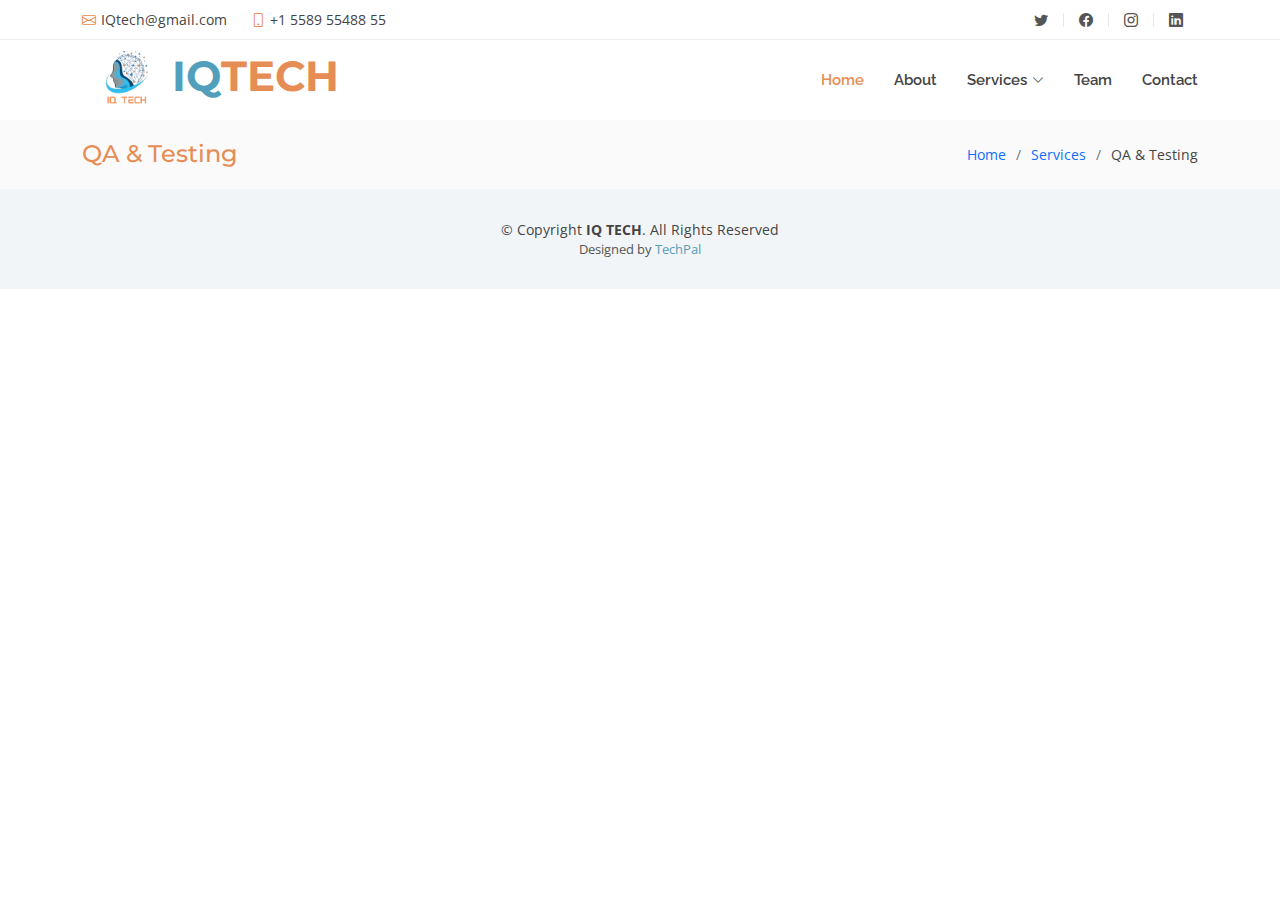
<file: IQ-tech/qa.html>
<!DOCTYPE html>
<html lang="en">

<head>
    <meta charset="utf-8">
    <meta content="width=device-width, initial-scale=1.0" name="viewport">

    <title>QA & Testing</title>
    <meta content="" name="description">
    <meta content="" name="keywords">

    <!-- Favicons -->
    <link href="assets/img/IQ-logo.png" rel="icon">
    <link href="assets/img/apple-touch-icon.png" rel="apple-touch-icon">

    <!-- Google Fonts -->
    <link
        href="https://fonts.googleapis.com/css?family=Open+Sans:300,300i,400,400i,700,700i|Raleway:300,400,500,700,800|Montserrat:300,400,700"
        rel="stylesheet">

    <!-- Vendor CSS Files -->
    <link href="assets/vendor/aos/aos.css" rel="stylesheet">
    <link href="assets/vendor/bootstrap/css/bootstrap.min.css" rel="stylesheet">
    <link href="assets/vendor/bootstrap-icons/bootstrap-icons.css" rel="stylesheet">
    <link href="assets/vendor/boxicons/css/boxicons.min.css" rel="stylesheet">
    <link href="assets/vendor/glightbox/css/glightbox.min.css" rel="stylesheet">
    <link href="assets/vendor/swiper/swiper-bundle.min.css" rel="stylesheet">

    <!-- Template Main CSS File -->
    <link href="assets/css/style.css" rel="stylesheet">

    <!-- =======================================================
  * Template Name: Reveal
  * Template URL: https://bootstrapmade.com/reveal-bootstrap-corporate-template/
  * Updated: Mar 17 2024 with Bootstrap v5.3.3
  * Author: BootstrapMade.com
  * License: https://bootstrapmade.com/license/
  ======================================================== -->
</head>

<body>

    <!-- ======= Top Bar ======= -->
    <section id="topbar" class="d-flex align-items-center">
        <div class="container d-flex justify-content-center justify-content-md-between">
            <div class="contact-info d-flex align-items-center">
                <i class="bi bi-envelope d-flex align-items-center"><a
                        href="mailto:contact@example.com">IQtech@gmail.com</a></i>
                <i class="bi bi-phone d-flex align-items-center ms-4"><span>+1 5589 55488 55</span></i>
            </div>
            <div class="social-links d-none d-md-flex align-items-center">
                <a href="#" class="twitter"><i class="bi bi-twitter"></i></a>
                <a href="#" class="facebook"><i class="bi bi-facebook"></i></a>
                <a href="#" class="instagram"><i class="bi bi-instagram"></i></a>
                <a href="#" class="linkedin"><i class="bi bi-linkedin"></i></i></a>
            </div>
        </div>
    </section><!-- End Top Bar-->

    <!-- ======= Header ======= -->
    <header id="header" class="d-flex align-items-center">
        <div class="container d-flex justify-content-between">

            <div id="logo">
                <h1><a href="index.html"><img src="assets/img/IQ-logo.png" alt=""
                            class="img-fluid">IQ<span>TECH</span></a></h1>
                <!-- Uncomment below if you prefer to use an image logo -->
                <!-- <a href="index.html"><img src="assets/img/IQ-logo.png" alt="" class="img-fluid"></a> -->
            </div>

            <nav id="navbar" class="navbar">
                <ul>
                    <li><a class="nav-link scrollto active" href="index.html">Home</a></li>
                    <li><a class="nav-link scrollto" href="index.html#about">About</a></li>
                    <!-- <li><a class="nav-link scrollto" href="#services">Services</a></li> -->
                    <!-- <li><a class="nav-link scrollto " href="#portfolio">Portfolio</a></li> -->
                    <li class="dropdown"><a href="index.html#services"><span>Services</span> <i
                                class="bi bi-chevron-down"></i></a>
                        <ul>
                            <li><a href="Cloud.html">Cloud & Application Services</a></li>
                            <li><a href="mad.html">Mobile App Development</a></li>
                            <li><a href="bi.html">Microsoft Power Apps Development</a></li>
                            <li><a href="bad.html">Bubble App Development</a></li>
                            <li><a href="ai.html">AI & Machine Learning</a></li>
                            <li><a href="qa.html">QA & Testing</a></li>
                            <li><a href="ui.html">UI/UX Designing</a></li>

                        </ul>
                    </li>
                    <li><a class="nav-link scrollto" href="index.html#team">Team</a></li>
                    <li><a class="nav-link scrollto" href="index.html#contact">Contact</a></li>
                </ul>
                <i class="bi bi-list mobile-nav-toggle"></i>
            </nav><!-- .navbar -->

        </div>
    </header><!-- End Header -->
    <main id="main">

        <!-- ======= Breadcrumbs Section ======= -->
        <section class="breadcrumbs">
            <div class="container">

                <div class="d-flex justify-content-between align-items-center">
                    <h2>QA & Testing</h2>
                    <ol>
                        <li><a href="index.html">Home</a></li>
                        <li><a href="services.html">Services</a></li>
                        <li>QA & Testing</li>
                    </ol>
                </div>

            </div>
        </section><!-- Breadcrumbs Section -->
    </main><!-- End #main -->

    <!-- ======= Footer ======= -->
    <footer id="footer">
        <div class="container">
            <div class="copyright">
                &copy; Copyright <strong>IQ TECH</strong>. All Rights Reserved
            </div>
            <div class="credits">
                <!--
      All the links in the footer should remain intact.
      You can delete the links only if you purchased the pro version.
      Licensing information: https://bootstrapmade.com/license/
      Purchase the pro version with working PHP/AJAX contact form: https://bootstrapmade.com/buy/?theme=Reveal
    -->
    Designed by <a href="https://techpal.dev/">TechPal</a>
            </div>
        </div>
    </footer><!-- End Footer -->




    <a href="#" class="back-to-top d-flex align-items-center justify-content-center"><i
            class="bi bi-arrow-up-short"></i></a>

    <!-- Vendor JS Files -->
    <script src="assets/vendor/aos/aos.js"></script>
    <script src="assets/vendor/bootstrap/js/bootstrap.bundle.min.js"></script>
    <script src="assets/vendor/glightbox/js/glightbox.min.js"></script>
    <script src="assets/vendor/isotope-layout/isotope.pkgd.min.js"></script>
    <script src="assets/vendor/swiper/swiper-bundle.min.js"></script>
    <script src="assets/vendor/php-email-form/validate.js"></script>

    <!-- Template Main JS File -->
    <script src="assets/js/main.js"></script>

</body>

</html>
</file>
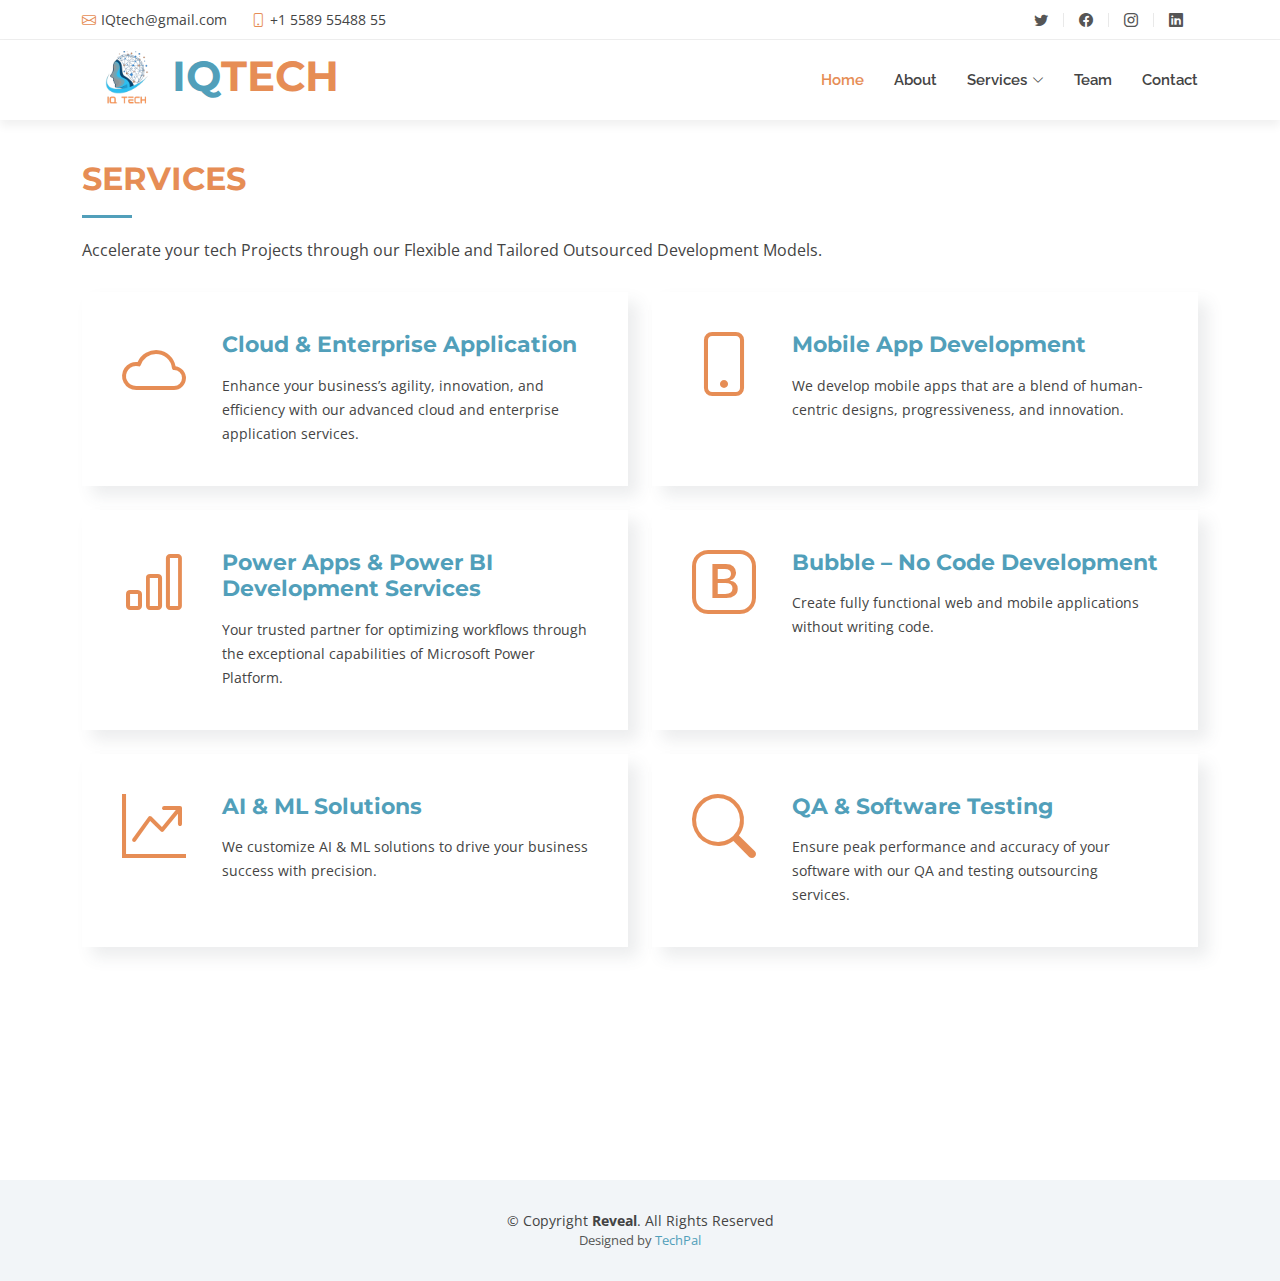
<file: IQ-tech/services.html>
<!DOCTYPE html>
<html lang="en">

<head>
  <meta charset="utf-8">
  <meta content="width=device-width, initial-scale=1.0" name="viewport">

  <title>Services</title>
  <meta content="" name="description">
  <meta content="" name="keywords">

  <!-- Favicons -->
  <link href="assets/img/IQ-logo.png" rel="icon">
  <link href="assets/img/apple-touch-icon.png" rel="apple-touch-icon">

  <!-- Google Fonts -->
  <link href="https://fonts.googleapis.com/css?family=Open+Sans:300,300i,400,400i,700,700i|Raleway:300,400,500,700,800|Montserrat:300,400,700" rel="stylesheet">

  <!-- Vendor CSS Files -->
  <link href="assets/vendor/aos/aos.css" rel="stylesheet">
  <link href="assets/vendor/bootstrap/css/bootstrap.min.css" rel="stylesheet">
  <link href="assets/vendor/bootstrap-icons/bootstrap-icons.css" rel="stylesheet">
  <link href="assets/vendor/boxicons/css/boxicons.min.css" rel="stylesheet">
  <link href="assets/vendor/glightbox/css/glightbox.min.css" rel="stylesheet">
  <link href="assets/vendor/swiper/swiper-bundle.min.css" rel="stylesheet">

  <!-- Template Main CSS File -->
  <link href="assets/css/style.css" rel="stylesheet">

  <!-- =======================================================
  * Template Name: Reveal
  * Template URL: https://bootstrapmade.com/reveal-bootstrap-corporate-template/
  * Updated: Mar 17 2024 with Bootstrap v5.3.3
  * Author: BootstrapMade.com
  * License: https://bootstrapmade.com/license/
  ======================================================== -->
</head>

<body>

  <!-- ======= Top Bar ======= -->
  <section id="topbar" class="d-flex align-items-center">
    <div class="container d-flex justify-content-center justify-content-md-between">
      <div class="contact-info d-flex align-items-center">
        <i class="bi bi-envelope d-flex align-items-center"><a href="mailto:contact@example.com">IQtech@gmail.com</a></i>
        <i class="bi bi-phone d-flex align-items-center ms-4"><span>+1 5589 55488 55</span></i>
      </div>
      <div class="social-links d-none d-md-flex align-items-center">
        <a href="#" class="twitter"><i class="bi bi-twitter"></i></a>
        <a href="#" class="facebook"><i class="bi bi-facebook"></i></a>
        <a href="#" class="instagram"><i class="bi bi-instagram"></i></a>
        <a href="#" class="linkedin"><i class="bi bi-linkedin"></i></i></a>
      </div>
    </div>
  </section><!-- End Top Bar-->

  <!-- ======= Header ======= -->
  <header id="header" class="d-flex align-items-center">
    <div class="container d-flex justify-content-between">

      <div id="logo">
        <h1><a href="index.html"><img src="assets/img/IQ-logo.png" alt="" class="img-fluid">IQ<span>TECH</span></a></h1>
        <!-- Uncomment below if you prefer to use an image logo -->
        <!-- <a href="index.html"><img src="assets/img/IQ-logo.png" alt="" class="img-fluid"></a> -->
      </div>

      <nav id="navbar" class="navbar">
        <ul>
          <li><a class="nav-link scrollto active" href="#hero">Home</a></li>
          <li><a class="nav-link scrollto" href="#about">About</a></li>
          <!-- <li><a class="nav-link scrollto" href="#services">Services</a></li> -->
          <!-- <li><a class="nav-link scrollto " href="#portfolio">Portfolio</a></li> -->
          <li class="dropdown"><a href="#services"><span>Services</span> <i class="bi bi-chevron-down"></i></a>
            <ul>
              <li><a href="Cloud.html">Cloud & Application Services</a></li>
              <li><a href="mad.html">Mobile App Development</a></li>
              <li><a href="bi.html">Microsoft Power Apps Development</a></li>
              <li><a href="bad.html">Bubble App Development</a></li>
              <li><a href="ai.html">AI & Machine Learning</a></li>
              <li><a href="qa.html">QA & Testing</a></li>
              <li><a href="ui.html">UI/UX Designing</a></li>
              
            </ul>
          </li>
          <li><a class="nav-link scrollto" href="#team">Team</a></li>
          <li><a class="nav-link scrollto" href="#contact">Contact</a></li>
        </ul>
        <i class="bi bi-list mobile-nav-toggle"></i>
      </nav><!-- .navbar -->

    </div>
  </header><!-- End Header -->

  <main id="main">

    <!-- ======= Services Section ======= -->
    <section id="services">
      <div class="container" data-aos="fade-up">
        <div class="section-header">
          <h2>Services</h2>
          <p>Accelerate your tech Projects through our Flexible and Tailored
            Outsourced Development Models.</p>
        </div>

        <div class="row gy-4">

          <div class="col-lg-6" data-aos="fade-up" data-aos-delay="100">
            <div class="box" id="CC">
              <div class="icon"><i class="bi bi-cloudy"></i></div>
              <h4 class="title"><a href="Cloud.html">Cloud & Enterprise Application</a></h4>
              <p class="description">Enhance your business’s agility, innovation, and efficiency with our advanced cloud and enterprise application services.</p>
            </div>
          </div>

          <div class="col-lg-6" data-aos="fade-up" data-aos-delay="200">
            <div class="box" id="MAD">
              <div class="icon"><i class="bi bi-phone"></i></div>
              <h4 class="title"><a href="mad.html">Mobile App Development</a></h4>
              <p class="description">We develop mobile apps that are a blend of human- centric designs, progressiveness, and innovation.</p>
            </div>
          </div>

          <div class="col-lg-6" data-aos="fade-up" data-aos-delay="500">
            <div class="box" id="BI">
              <div class="icon"><i class="bi bi-bar-chart"></i></div>
              <h4 class="title"><a href="bi.html">Power Apps & Power BI Development Services</a></h4>
              <p class="description">Your trusted partner for optimizing workflows through the exceptional capabilities of Microsoft Power Platform.</p>
            </div>
          </div>

          <div class="col-lg-6" data-aos="fade-up" data-aos-delay="600">
            <div class="box" id="BAD">
              <div class="icon"><i class="bi bi-bootstrap"></i></div>
              <h4 class="title"><a href="bad.html">Bubble – No Code Development</a></h4>
              <p class="description">Create fully functional web and mobile applications without writing code.</p>
            </div>
          </div>

          <div class="col-lg-6" data-aos="fade-up" data-aos-delay="300">
            <div class="box" id="AI">
              <div class="icon"><i class="bi bi-graph-up-arrow"></i></div>
              <h4 class="title"><a href="ai.html">AI & ML Solutions</a></h4>
              <p class="description">We customize AI & ML solutions to drive your business success with precision.</p>
            </div>
          </div>

          <div class="col-lg-6" data-aos="fade-up" data-aos-delay="700">
            <div class="box" id="QA">
              <div class="icon"><i class="bi bi-search"></i></div>
              <h4 class="title"><a href="qa.html">QA & Software Testing</a></h4>
              <p class="description">Ensure peak performance and accuracy of your software with our QA and testing outsourcing services.</p>
            </div>
          </div>

          <div class="col-lg-6" data-aos="fade-up" data-aos-delay="400">
            <div class="box" id="UI">
              <div class="icon"><i class="bi bi-window-dock"></i></div>
              <h4 class="title"><a href="ui.html">UI/UX Designing</a></h4>
              <p class="description">Create fully functional web and mobile applications without writing code.</p>
            </div>
          </div>

        </div>

      </div>
    </section><!-- End Services Section -->

  </main><!-- End #main -->

  <!-- ======= Footer ======= -->
  <footer id="footer">
    <div class="container">
      <div class="copyright">
        &copy; Copyright <strong>Reveal</strong>. All Rights Reserved
      </div>
      <div class="credits">
        <!--
        All the links in the footer should remain intact.
        You can delete the links only if you purchased the pro version.
        Licensing information: https://bootstrapmade.com/license/
        Purchase the pro version with working PHP/AJAX contact form: https://bootstrapmade.com/buy/?theme=Reveal
      -->
      Designed by <a href="https://techpal.dev/">TechPal</a>
      </div>
    </div>
  </footer><!-- End Footer -->

  <a href="#" class="back-to-top d-flex align-items-center justify-content-center"><i class="bi bi-arrow-up-short"></i></a>

  <!-- Vendor JS Files -->
  <script src="assets/vendor/aos/aos.js"></script>
  <script src="assets/vendor/bootstrap/js/bootstrap.bundle.min.js"></script>
  <script src="assets/vendor/glightbox/js/glightbox.min.js"></script>
  <script src="assets/vendor/isotope-layout/isotope.pkgd.min.js"></script>
  <script src="assets/vendor/swiper/swiper-bundle.min.js"></script>
  <script src="assets/vendor/php-email-form/validate.js"></script>

  <!-- Template Main JS File -->
  <script src="assets/js/main.js"></script>

</body>

</html>
</file>
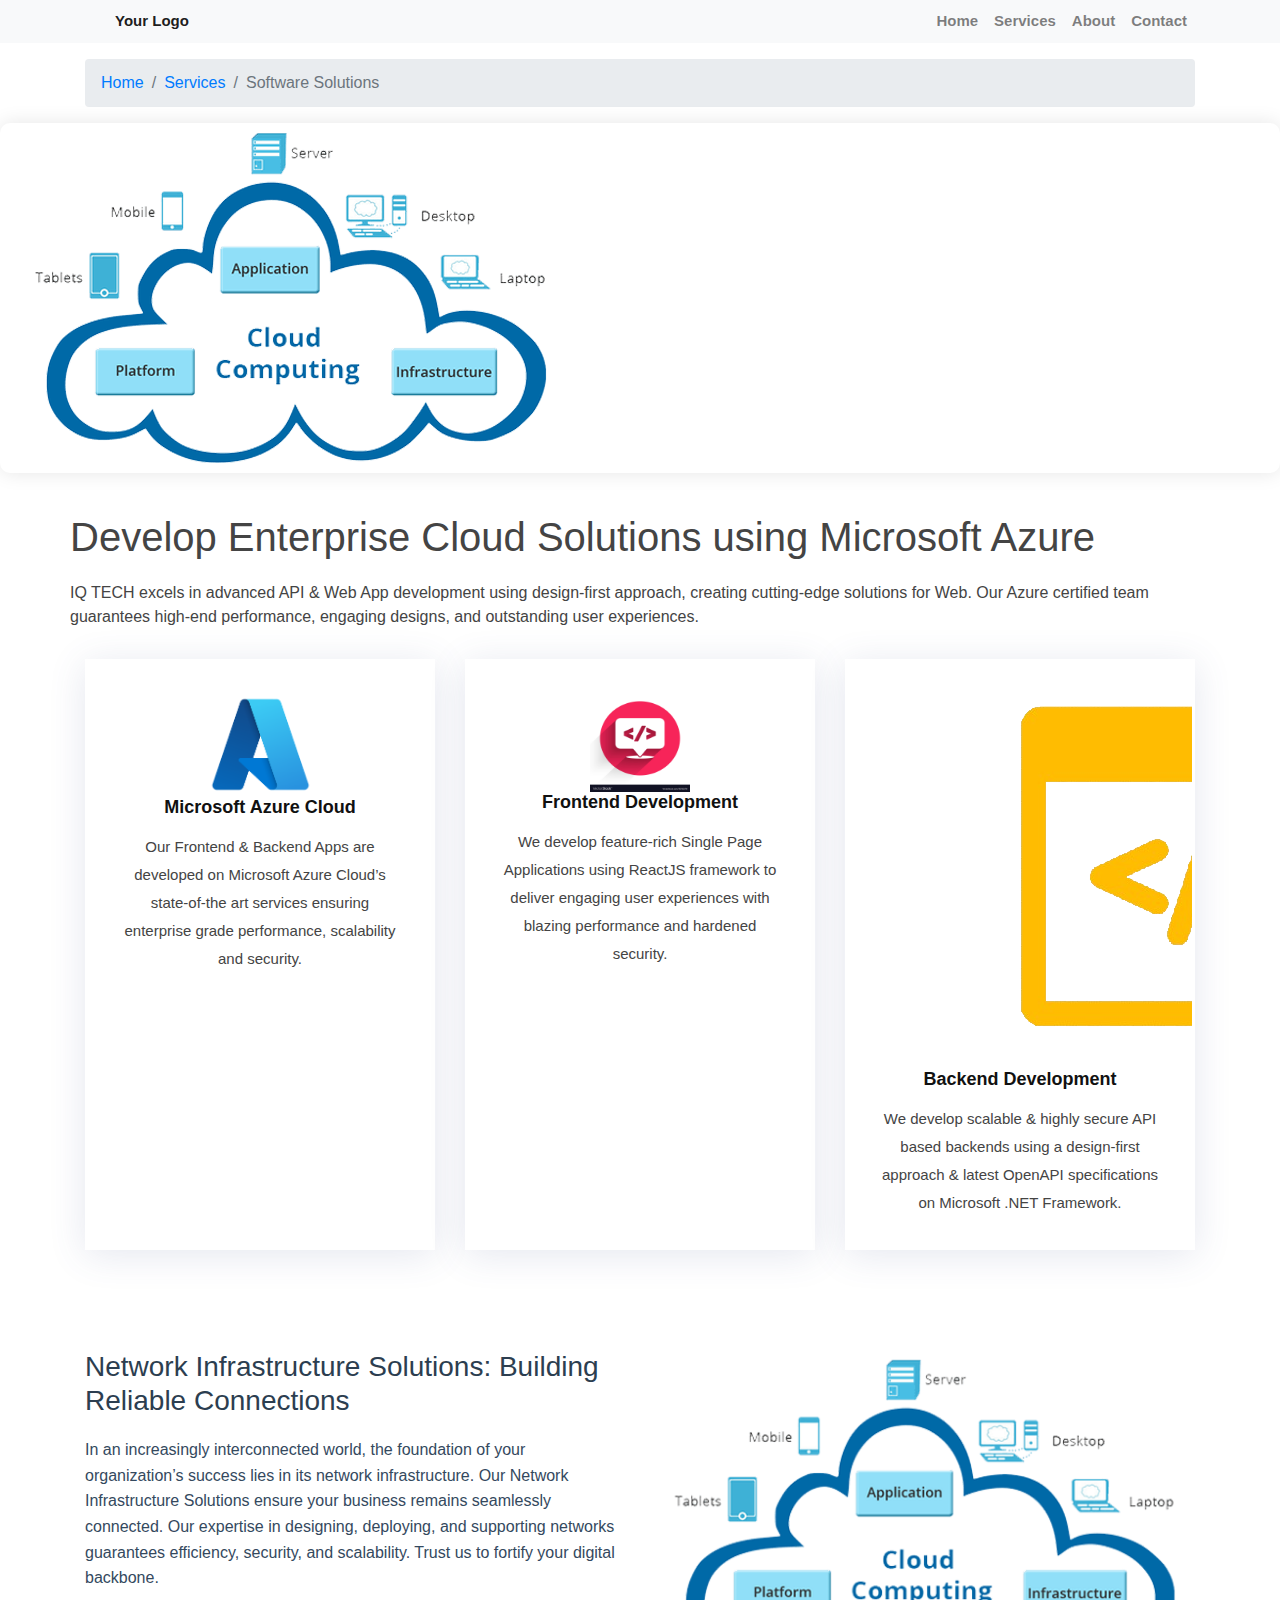
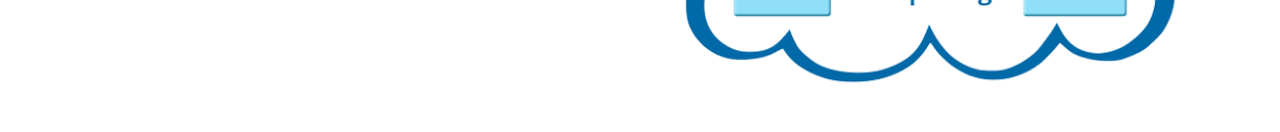
<file: IQ-tech/test 2.html>
<!DOCTYPE html>
<html lang="en">
<head>
  <meta charset="UTF-8">
  <meta name="viewport" content="width=device-width, initial-scale=1.0">
  <title>Software Solutions</title>
  <!-- Bootstrap CSS -->
  <link href="https://maxcdn.bootstrapcdn.com/bootstrap/4.5.2/css/bootstrap.min.css" rel="stylesheet">
  <link href="assets/css/style.css" rel="stylesheet">
  <style>
    /* Custom styles */
    .half-image-content {
      display: flex;
      align-items: center;
      justify-content: space-between;
      border-radius: 10px;
      overflow: hidden;
      box-shadow: 0 0 20px rgba(0, 0, 0, 0.1);
    }
    .col-md-6 img:hover {
      transform: scale(1.02);
      box-shadow: 0 0 30px rgba(0, 0, 0, 0.2);
    }
    .half-image-content .content {
      padding: 40px;
      background-color: #339ed4; /* Light blue background color */
      border-top-right-radius: 10px;
      border-bottom-right-radius: 10px;
      opacity: 0;
      animation: fadeInAnimation 3s ease forwards;
    }
    .half-image-content img {
      max-width: 100%;
      transition: all 0.3s ease;
    }
    .content h2 {
      color: #2c3e50;
      font-size: 28px;
      margin-bottom: 20px;
    }
    .content p {
      color: #34495e;
      font-size: 16px;
      line-height: 1.6;
      margin-bottom: 30px;
    }
    .content button {
      background-color: #dc9a1f;
      color: #fff;
      border: none;
      padding: 10px 20px;
      font-size: 16px;
      border-radius: 5px;
    }
    .content button:hover {
      background-color: #2980b9;
    }
    /* Animation */
    @keyframes fadeInAnimation {
      0% {
        opacity: 0;
        transform: translateY(20px);
      }
      100% {
        opacity: 1;
        transform: translateY(0);
      }
    }
  </style>
</head>
<body>

<!-- Navigation -->
<nav class="navbar navbar-expand-lg navbar-light bg-light">
  <div class="container">
    <a class="navbar-brand" href="#">Your Logo</a>
    <button class="navbar-toggler" type="button" data-toggle="collapse" data-target="#navbarNav" aria-controls="navbarNav" aria-expanded="false" aria-label="Toggle navigation">
      <span class="navbar-toggler-icon"></span>
    </button>
    <div class="collapse navbar-collapse" id="navbarNav">
      <ul class="navbar-nav ml-auto">
        <li class="nav-item">
          <a class="nav-link" href="#">Home</a>
        </li>
        <li class="nav-item">
          <a class="nav-link" href="#">Services</a>
        </li>
        <li class="nav-item">
          <a class="nav-link" href="#">About</a>
        </li>
        <li class="nav-item">
          <a class="nav-link" href="#">Contact</a>
        </li>
      </ul>
    </div>
  </div>
</nav>

<!-- Breadcrumbs -->
<div class="container mt-3">
  <nav aria-label="breadcrumb">
    <ol class="breadcrumb">
      <li class="breadcrumb-item"><a href="#">Home</a></li>
      <li class="breadcrumb-item"><a href="#">Services</a></li>
      <li class="breadcrumb-item active" aria-current="page">Software Solutions</li>
    </ol>
  </nav>
</div>

<!-- Carousel with half image and half content -->
<div class="container-fluid mt-3">
  <div class="row half-image-content">
    <div class="col-md-6">
      <img src="/IQ-tech/assets/img/cloud-application-services.png" alt="Half Image" class="img-fluid">
    </div>
    <div class="col-md-6 content">
      <h2>Software Solutions</h2>
      <p>Lorem ipsum dolor sit amet, consectetur adipiscing elit. Sed vitae metus nec sapien fringilla posuere ac ac purus. Vestibulum non augue non tortor varius tempus. Vestibulum ante ipsum primis in faucibus orci luctus et ultrices posuere cubilia Curae.</p>
      <button class="btn btn-primary">Learn More</button>
    </div>
  </div>
</div>
<main id="main">
    <section class="services">
        <div class="container">      
          <div class="row">
            <h1>Develop Enterprise Cloud Solutions using Microsoft Azure</h1>
            <p>IQ TECH excels in advanced API & Web App development using design-first approach, creating cutting-edge solutions for Web. Our Azure certified team guarantees high-end performance, engaging designs, and outstanding user experiences.</p>      
            <div class="col-md-6 col-lg-4 d-flex align-items-stretch" data-aos="fade-up" data-aos-delay="100">
              <div class="icon-box icon-box-cyan" id="MAD">
                <div class="img-fluid"><img src="/IQ-tech/assets/img/azure2.png" width="105" height="105"></div>
                <h4 class="title"><a href="">Microsoft Azure Cloud</a></h4>
                <p class="description">Our Frontend & Backend Apps are developed on Microsoft Azure Cloud’s state-of-the art services ensuring enterprise grade performance, scalability and security.</p>
              </div>
            </div>
  
            <div class="col-md-6 col-lg-4 d-flex align-items-stretch" data-aos="fade-up" data-aos-delay="200">
              <div class="icon-box icon-box-green" id="AI">
                <div class="img-fluid"><img src="/IQ-tech/assets/img/front.png" width="100" height="100"></div>
                <h4 class="title"><a href="">Frontend Development</a></h4>
                <p class="description">We develop feature-rich Single Page Applications using ReactJS framework to deliver engaging user experiences with blazing performance and hardened security.</p>
              </div>
            </div>
  
            <div class="col-md-6 col-lg-4 d-flex align-items-stretch" data-aos="fade-up" data-aos-delay="200">
              <div class="icon-box icon-box-yellow" id="UI">
                <div class="img-fluid"><img src="/IQ-tech/assets/img/Backend.png" ></div>
                <h4 class="title"><a href=""> Backend Development</a></h4>
                <p class="description">We develop scalable & highly secure API based backends using a design-first approach & latest OpenAPI specifications on Microsoft .NET Framework.

                </p>
              </div>
            </div>
  
          </div>
  
        </div>
      </section>
      <!-- End Services Section -->

      <!-- Cloud Computing Section -->
      <section class="cloud-computing">
        <div class="container">
            <div class="row">
                <div class="col-md-6">
                    <div class="content text-column">
                        <h2>Network Infrastructure Solutions: Building Reliable Connections</h2>
                        <p>In an increasingly interconnected world, the foundation of your organization’s success lies in its network infrastructure. Our Network Infrastructure Solutions ensure your business remains seamlessly connected. Our expertise in designing, deploying, and supporting networks guarantees efficiency, security, and scalability. Trust us to fortify your digital backbone.</p>
                    </div>
                </div>
                <div class="col-md-6">
                    <div class="content">
                        <img src="/IQ-tech/assets/img/cloud-application-services.png" class="img-fluid" alt="">
                    </div>
                </div>
            </div>
        </div>
    </section>
    <!-- End Cloud Computing Section -->
</main>
<!-- End #main -->

<!-- Bootstrap JS -->
<script src="https://ajax.googleapis.com/ajax/libs/jquery/3.5.1/jquery.min.js"></script>
<script src="https://cdnjs.cloudflare.com/ajax/libs/popper.js/1.16.0/umd/popper.min.js"></script>
<script src="https://maxcdn.bootstrapcdn.com/bootstrap/4.5.2/js/bootstrap.min.js"></script>

</body>
</html>
</file>
<file: IQ-tech/assets/css/style1.css>
.my-icon-box {
  /* background-color: #f8f9fa; */
  border-radius: 10px;
  padding: 30px;
  text-align: center;
  box-shadow: 0px 4px 15px rgba(0, 0, 0, 0.1);
  height: 450px; /* Set a fixed height for the div */
  overflow: auto; /* Add overflow:auto to enable scrolling if content exceeds the fixed height */
  margin-bottom: 20px; /* Add space between rows */
  background: rgb(237, 211, 195);
  border: 2px solid rgb(81, 159, 186); ;
}

.my-icon-box img {
  max-width: 100px; /* Reduce the max width of the image */
  margin-bottom: 10px; /* Add some bottom margin to space out the image and text */
  
}

.my-icon-box h5 {
  /* margin-top: 10px; */
  font-size: 24px; /* Reduce the font size */
  font-weight: bolder;
}

.my-icon-box p {
  margin-top: 10px; /* Add top margin for paragraphs */
  text-align: justify;
}

.my-step-divider {
  width: 50%;
  margin: 20px auto;
}

@media (max-width: 768px) {
  .my-icon-box {
      margin-bottom: 30px;
  }
}

.my-icon-box:hover{
  /* border-color: rgb(81, 159, 186); */
  box-shadow: 0 5px 25px 5px rgba(60, 141, 168, 0.3);;
}
</file>
<file: IQ-tech/assets/css/style.css>
/**
* Template Name: Reveal
* Template URL: https://bootstrapmade.com/reveal-bootstrap-corporate-template/
* Updated: Mar 17 2024 with Bootstrap v5.3.3
* Author: BootstrapMade.com
* License: https://bootstrapmade.com/license/
*/

/*--------------------------------------------------------------
# General
--------------------------------------------------------------*/
body {
  background: #fff;
  color: #444;
  font-family: "Open Sans", sans-serif;
}

a {
  color: rgb(81, 159, 186,);
  text-decoration: none;
  transition: 0.5s;
}

a:hover,
a:active,
a:focus {
  color:rgb(230, 141, 85);
  outline: none;
  text-decoration: none;
}

p {
  padding: 0;
  margin: 0 0 30px 0;
}

h1,
h2,
h3,
h4,
h5,
h6 {
  font-family: "Montserrat", sans-serif;
  font-weight: 400;
  margin: 0 0 20px 0;
  padding: 0;
}

/*--------------------------------------------------------------
# Back to top button
--------------------------------------------------------------*/
.back-to-top {
  position: fixed;
  visibility: hidden;
  opacity: 0;
  right: 15px;
  bottom: 15px;
  z-index: 996;
  background: rgb(81, 159, 186,);
  width: 40px;
  height: 40px;
  transition: all 0.4s;
}

.back-to-top i {
  font-size: 28px;
  color: #000000;
  line-height: 0;
}

.back-to-top:hover {
  background: rgb(230, 141, 85);
  color: #0a0a0a;
  border-radius: 50%;
}

.back-to-top.active {
  visibility: visible;
  opacity: 1;
}

/*--------------------------------------------------------------
# Top Bar
--------------------------------------------------------------*/
#topbar {
  background: #fff;
  border-bottom: 1px solid #eee;
  font-size: 14px;
  padding: 0;
  height: 40px;
}

#topbar .contact-info i {
  font-style: normal;
  color: rgb(230, 141, 85);
}

#topbar .contact-info i a,
#topbar .contact-info i span {
  padding-left: 5px;
  color: #444;
}

#topbar .contact-info i a {
  line-height: 0;
  transition: 0.3s;
}

#topbar .contact-info i a:hover {
  color: rgb(81, 159, 186);
}

#topbar .social-links a {
  color: #555;
  padding: 0 15px;
  display: inline-block;
  line-height: 1px;
  border-left: 1px solid #e9e9e9;
}

#topbar .social-links a:hover {
  color: rgb(230, 141, 85);
}

#topbar .social-links a:first-child {
  border-left: 0;
}

/*--------------------------------------------------------------
# Header
--------------------------------------------------------------*/
#header {
  height: 80px;
  transition: all 0.5s;
  z-index: 997;
  background: #fff;
  box-shadow: 0px 6px 9px 0px rgba(0, 0, 0, 0.06);
}

#header #logo h1 {
  font-size: 42px;
  margin: 0;
  padding: 0;
  font-family: "Montserrat", sans-serif;
  font-weight: 700;
}

#header #logo h1 a {
  color: rgb(81, 159, 186);
}

#header #logo h1 a span {
  color:rgb(230, 141, 85);
}

#header #logo img {
  padding: 0;
  margin: 0;
  max-width: 90px;
}

@media (max-width: 768px) {
  #header {
    height: 60px;
  }

  #header #logo h1 {
    font-size: 34px;
  }

  #header #logo img {
    max-height: 60px;
  }
}

.scrolled-offset {
  margin-top: 70px;
}

/*--------------------------------------------------------------
# Navigation Menu
--------------------------------------------------------------*/
/**
* Desktop Navigation 
*/
.navbar {
  padding: 0;
}

.navbar ul {
  margin: 0;
  padding: 0;
  display: flex;
  list-style: none;
  align-items: center;
}

.navbar li {
  position: relative;
}

.navbar a,
.navbar a:focus {
  display: flex;
  align-items: center;
  justify-content: space-between;
  padding: 10px 0 10px 30px;
  font-family: "Raleway", sans-serif;
  font-size: 15px;
  font-weight: 600;
  color: #444;
  white-space: nowrap;
  transition: 0.3s;
}

.navbar a i,
.navbar a:focus i {
  font-size: 12px;
  line-height: 0;
  margin-left: 5px;
}

.navbar a:hover,
.navbar .active,
.navbar .active:focus,
.navbar li:hover>a {
  color: rgb(230, 141, 85);
}

.navbar .dropdown ul {
  display: block;
  position: absolute;
  left: 14px;
  top: calc(100% + 30px);
  margin: 0;
  padding: 10px 0;
  z-index: 99;
  opacity: 0;
  visibility: hidden;
  background: #fff;
  box-shadow: 0px 0px 30px rgba(127, 137, 161, 0.25);
  transition: 0.3s;
}

.navbar .dropdown ul li {
  min-width: 200px;
}

.navbar .dropdown ul a {
  padding: 10px 20px;
  font-size: 14px;
}

.navbar .dropdown ul a i {
  font-size: 12px;
}

.navbar .dropdown ul a:hover,
.navbar .dropdown ul .active:hover,
.navbar .dropdown ul li:hover>a {
  color: rgb(81, 159, 186)
}

.navbar .dropdown:hover>ul {
  opacity: 1;
  top: 100%;
  visibility: visible;
}

.navbar .dropdown .dropdown ul {
  top: 0;
  left: calc(100% - 30px);
  visibility: hidden;
}

.navbar .dropdown .dropdown:hover>ul {
  opacity: 1;
  top: 0;
  left: 100%;
  visibility: visible;
}

@media (max-width: 1366px) {
  .navbar .dropdown .dropdown ul {
    left: -90%;
  }

  .navbar .dropdown .dropdown:hover>ul {
    left: -100%;
  }
}

/**
* Mobile Navigation 
*/
.mobile-nav-toggle {
  color: rgb(81, 159, 186);
  font-size: 28px;
  cursor: pointer;
  display: none;
  line-height: 0;
  transition: 0.5s;
}

.mobile-nav-toggle.bi-x {
  color: #fff;
}

@media (max-width: 991px) {
  .mobile-nav-toggle {
    display: block;
  }

  .navbar ul {
    display: none;
  }
}

.navbar-mobile {
  position: fixed;
  overflow: hidden;
  top: 0;
  right: 0;
  left: 0;
  bottom: 0;
  background: rgb(81, 159, 186);
  transition: 0.3s;
  z-index: 999;
}

.navbar-mobile .mobile-nav-toggle {
  position: absolute;
  top: 15px;
  right: 15px;
}

.navbar-mobile ul {
  display: block;
  position: absolute;
  top: 55px;
  right: 15px;
  bottom: 15px;
  left: 15px;
  padding: 10px 0;
  background-color: #fff;
  overflow-y: auto;
  transition: 0.3s;
}

.navbar-mobile a,
.navbar-mobile a:focus {
  padding: 10px 20px;
  font-size: 15px;
  color: rgb(81, 159, 186);
}

.navbar-mobile a:hover,
.navbar-mobile .active,
.navbar-mobile li:hover>a {
  color: rgb(81, 159, 186);
}

.navbar-mobile .getstarted,
.navbar-mobile .getstarted:focus {
  margin: 15px;
}

.navbar-mobile .dropdown ul {
  position: static;
  display: none;
  margin: 10px 20px;
  padding: 10px 0;
  z-index: 99;
  opacity: 1;
  visibility: visible;
  background: #fff;
  box-shadow: 0px 0px 30px rgba(127, 137, 161, 0.25);
}

.navbar-mobile .dropdown ul li {
  min-width: 200px;
}

.navbar-mobile .dropdown ul a {
  padding: 10px 20px;
}

.navbar-mobile .dropdown ul a i {
  font-size: 12px;
}

.navbar-mobile .dropdown ul a:hover,
.navbar-mobile .dropdown ul .active:hover,
.navbar-mobile .dropdown ul li:hover>a {
  color: rgb(81, 159, 186);
}

.navbar-mobile .dropdown>.dropdown-active {
  display: block;
}

/*--------------------------------------------------------------
# Hero Section
--------------------------------------------------------------*/
#hero {
  width: 100%;
  height: 60vh;
  position: relative;
  background: url("../img/hero-carousel/1.jpg") no-repeat;
  background-size: cover;
  padding: 0;
}

#hero .hero-content {
  position: absolute;
  bottom: 0;
  top: 0;
  left: 0;
  right: 0;
  z-index: 10;
  display: flex;
  justify-content: center;
  align-items: center;
  flex-direction: column;
  text-align: center;
}

#hero .hero-content h2 {
  color: rgb(81, 159, 186);
  margin-bottom: 30px;
  font-size: 64px;
  font-weight: 700;
}

#hero .hero-content h2 span {
  color: rgb(230, 141, 85);
  text-decoration: underline;
}

@media (max-width: 767px) {
  #hero .hero-content h2 {
    font-size: 34px;
  }
}

#hero .hero-content .btn-get-started,
#hero .hero-content .btn-projects {
  font-family: "Raleway", sans-serif;
  font-size: 15px;
  font-weight: bold;
  letter-spacing: 1px;
  display: inline-block;
  padding: 10px 32px;
  border-radius: 2px;
  transition: 0.5s;
  margin: 10px;
  color: #fff;
}

#hero .hero-content .btn-get-started {
  background: rgb(230, 141, 85);
  border: 2px solid rgb(230, 141, 85);;
}

#hero .hero-content .btn-get-started:hover {
  background: none;
  color: rgb(230, 141, 85);
}

#hero .hero-content .btn-projects {
  background: rgb(81, 159, 186);
  border: 2px solid rgb(81, 159, 186);
}

#hero .hero-content .btn-projects:hover {
  background: none;
  color: rgb(81, 159, 186);
}

#hero .hero-slider {
  z-index: 8;
  height: 60vh;
}

#hero .hero-slider::before {
  content: "";
  background-color: rgba(255, 255, 255, 0.7);
  position: absolute;
  height: 100%;
  width: 100%;
  top: 0;
  right: 0;
  left: 0;
  bottom: 0;
  z-index: 7;
}

#hero .hero-slider .swiper-slide {
  background-size: cover;
  background-position: center;
  background-repeat: no-repeat;
  transition-property: opacity;
}

 /*--------------------------------------------------------------
# Sections
--------------------------------------------------------------*/
section {
  padding: 40px 0;
  overflow: hidden;
}
 /*--------------------------------------------------------------
# Section Header
--------------------------------------------------------------*/
.section-header {
  margin-bottom: 30px;
}

.section-header h2 {
  font-size: 32px;
  color: rgb(230, 141, 85);
  text-transform: uppercase;
  font-weight: 700;
  position: relative;
  padding-bottom: 20px;
}

.section-header h2::before {
  content: "";
  position: absolute;
  display: block;
  width: 50px;
  height: 3px;
  background: rgb(81, 159, 186);
  bottom: 0;
  left: 0;
}

.section-header p {
  padding: 0;
  margin: 0;
} 

.section-bg {
  background-color: #f7fbfe;
}

.section-title {
 
  padding-bottom: 30px;
}

.section-title h2 {
  text-align: center;
  font-size: 32px;
  font-weight: bold;
  text-transform: uppercase;
  position: relative;
  color: #222222;
}

.section-title h2::before,
.section-title h2::after {
  content: "";
  width: 50px;
  height: 2px;
  background: #3498db;
  display: inline-block;
}

.section-title h2::before {
  margin: 0 15px 10px 0;
}

.section-title h2::after {
  margin: 0 0 10px 15px;
}

.section-title p {
  margin: 15px 0 15px 0;
}
/*--------------------------------------------------------------
# Breadcrumbs
--------------------------------------------------------------*/
.breadcrumbs {
  padding: 20px 0;
  background-color: #fafafa;
  min-height: 40px;
}

.breadcrumbs h2 {
  font-size: 24px;
  font-weight: 500;
  margin: 0;
  color: rgb(230, 141, 85);
}

@media (max-width: 992px) {
  .breadcrumbs h2 {
    margin: 0 0 10px 0;
  }
}

.breadcrumbs ol {
  display: flex;
  flex-wrap: wrap;
  list-style: none;
  padding: 0;
  margin: 0;
  font-size: 14px;
}

.breadcrumbs ol li+li {
  padding-left: 10px;
}

.breadcrumbs ol li+li::before {
  display: inline-block;
  padding-right: 10px;
  color: #6c757d;
  content: "/";
}

@media (max-width: 768px) {
  .breadcrumbs .d-flex {
    display: block !important;
  }

  .breadcrumbs ol {
    display: block;
  }

  .breadcrumbs ol li {
    display: inline-block;
  }
}

/* About Section
--------------------------------*/
#about {
  padding: 60px 0 30px 0;
}

#about .about-img {
  overflow: hidden;
}

#about .about-img img {
  margin-left: -15px;
  max-width: 100%;
}

@media (max-width: 768px) {
  #about .about-img {
    height: auto;
  }

  #about .about-img img {
    margin-left: 0;
    padding-bottom: 30px;
  }
}

#about .content h2 {
  color: rgb(230, 141, 85);
  font-weight: 700;
  font-size: 36px;
  font-family: "Raleway", sans-serif;
}

#about .content h3 {
  color: #555;
  font-weight: 300;
  font-size: 18px;
  line-height: 26px;
  font-style: italic;
}

#about .content p {
  line-height: 26px;
}

#about .content p:last-child {
  margin-bottom: 0;
}

#about .content i {
  font-size: 26px;
  padding-right: 4px;
  color: rgb(81, 159, 186)
}

#about .content ul {
  list-style: none;
  padding: 0;
}

#about .content ul li {
  padding-bottom: 10px;
}

/* Services Section
--------------------------------*/
#services {
  padding: 40px 0;
}

#services .box {
  padding: 40px;
  box-shadow: 10px 10px 15px rgba(73, 78, 92, 0.1);
  background: #fff;
  transition: 0.4s;
  height: 100%;
}

#services .box:hover {
  box-shadow: 0px 0px 30px rgba(73, 78, 92, 0.15);
  transform: translateY(-10px);
  -webkit-transform: translateY(-10px);
  -moz-transform: translateY(-10px);
}

#services .box .icon {
  float: left;
}

#services .box .icon i {
  color: #444;
  font-size: 64px;
  transition: 0.5s;
  line-height: 0;
  margin-top: 34px;
}

#services .box .icon i:before {
  background:rgb(230, 141, 85);
  /* background: linear-gradient(45deg, #50d8af 0%, #a3ebd5 100%); */
  background-clip: border-box;
  -webkit-background-clip: text;
  -webkit-text-fill-color: transparent;
}

#services .box h4 {
  margin-left: 100px;
  font-weight: 700;
  margin-bottom: 15px;
  font-size: 22px;
}

#services .box h4 a {
  color: rgb(81, 159, 186);
}

#services .box p {
  font-size: 14px;
  margin-left: 100px;
  margin-bottom: 0;
  line-height: 24px;
}

@media (max-width: 767px) {
  #services .box .box {
    margin-bottom: 20px;
  }

  #services .box .icon {
    float: none;
    text-align: center;
    padding-bottom: 15px;
  }

  #services .box h4,
  #services .box p {
    margin-left: 0;
    text-align: center;
  }
}

/* Call To Action Section
--------------------------------*/
#call-to-action {
  background:  rgb(81, 159, 186);;
  background-size: cover;
  padding: 40px 0;
}
#call-to-action:hover {
  background:  rgb(230, 141, 85);
  background-size: cover;
  padding: 40px 0;
}

#call-to-action .cta-title {
  color: #fff;
  font-size: 28px;
  font-weight: 700;
}

#call-to-action .cta-text {
  color: #fff;
}

@media (min-width: 769px) {
  #call-to-action .cta-btn-container {
    display: flex;
    align-items: center;
    justify-content: flex-end;
  }
}

#call-to-action .cta-btn {
  font-family: "Montserrat", sans-serif;
  font-weight: 700;
  font-size: 16px;
  letter-spacing: 1px;
  display: inline-block;
  padding: 8px 26px;
  border-radius: 3px;
  transition: 0.5s;
  margin: 10px;
  border: 3px solid #fff;
  color: #fff;
}

#call-to-action .cta-btn:hover {
  
  border: 3px solid rgb(230, 141, 85);;
  background: white;
  color: rgb(230, 141, 85);
}

/* Our Team Section
--------------------------------*/
#team {
  background: #fff;
  padding: 30px 0 0 0;
}

#team .member {
  text-align: center;
  margin-bottom: 20px;
}

#team .member .pic {
  overflow: hidden;
  text-align: center;
}

#team .member .pic img {
  max-width: 100%;
}

#team .member .details {
  background:rgb(230, 141, 85);
  color: #fff;
  padding: 15px;
  border-radius: 0 0 3px 3px;
}

#team .member h4 {
  font-weight: 700;
  margin-bottom: 2px;
  font-size: 18px;
}

#team .member span {
  font-style: italic;
  display: block;
  font-size: 13px;
}

#team .member .social {
  margin-top: 5px;
}

#team .member .social a {
  color: #fff;
}

#team .member .social i {
  font-size: 16px;
  margin: 0 2px;
}

/* Contact Section
--------------------------------*/
#contact {
  padding: 30px 0;
}

#contact .contact-info {
  margin-bottom: 20px;
  text-align: center;
}

#contact .contact-info i {
  font-size: 48px;
  display: inline-block;
  margin-bottom: 10px;
  color:  rgb(230, 141, 85);
}

#contact .contact-info address,
#contact .contact-info p {
  margin-bottom: 0;
  color: #000;
}

#contact .contact-info h3 {
  font-size: 18px;
  margin-bottom: 15px;
  font-weight: bold;
  text-transform: uppercase;
  color: rgb(81, 159, 186)
}

#contact .contact-info a {
  color: #000;
}

#contact .contact-info a:hover {
  background: none;
  color: rgb(81, 159, 186);
}

#contact .contact-address,
#contact .contact-phone,
#contact .contact-email {
  margin-bottom: 20px;
}

@media (min-width: 768px) {

  #contact .contact-address,
  #contact .contact-phone,
  #contact .contact-email {
    padding: 20px 0;
  }
}

@media (min-width: 768px) {
  #contact .contact-phone {
    border-left: 1px solid #ddd;
    border-right: 1px solid #ddd;
  }
}

#contact #google-map {
  height: 290px;
  margin-bottom: 20px;
}

@media (max-width: 576px) {
  #contact #google-map {
    margin-top: 20px;
  }
}

#contact .php-email-form .validate {
  display: none;
  color: red;
  margin: 0 0 15px 0;
  font-weight: 400;
  font-size: 13px;
}

#contact .php-email-form .error-message {
  display: none;
  color: #fff;
  background: #ed3c0d;
  text-align: left;
  padding: 15px;
  font-weight: 600;
}

#contact .php-email-form .error-message br+br {
  margin-top: 25px;
}

#contact .php-email-form .sent-message {
  display: none;
  color: #fff;
  background: rgb(81, 159, 186);;
  text-align: center;
  padding: 15px;
  font-weight: 600;
}

#contact .php-email-form .loading {
  display: none;
  background: #fff;
  text-align: center;
  padding: 15px;
}

#contact .php-email-form .loading:before {
  content: "";
  display: inline-block;
  border-radius: 50%;
  width: 24px;
  height: 24px;
  margin: 0 10px -6px 0;
  border: 3px solid  rgb(81, 159, 186);;
  border-top-color: #eee;
  animation: animate-loading 1s linear infinite;
}

#contact .php-email-form input,
#contact .php-email-form textarea {
  padding: 10px 14px;
  border-radius: 0;
  box-shadow: none;
  font-size: 15px;
}

#contact .php-email-form input::focus,
#contact .php-email-form textarea::focus {
  background-color:  rgb(81, 159, 186);;
}

#contact .php-email-form button[type=submit] {
  background:  rgb(81, 159, 186);
  border: 0;
  border-radius: 3px;
  padding: 10px 30px;
  color: #fff;
  transition: 0.4s;
  cursor: pointer;
}

#contact .php-email-form button[type=submit]:hover {
  background: rgb(230, 141, 85);
  color: #fff;
}

@keyframes animate-loading {
  0% {
    transform: rotate(0deg);
  }

  100% {
    transform: rotate(360deg);
  }
}

/*--------------------------------------------------------------
# Footer
--------------------------------------------------------------*/
#footer {
  background: #f2f5f8;
  padding: 0 0 30px 0;
  font-size: 14px;
}

#footer .copyright {
  text-align: center;
  padding-top: 30px;
}

#footer .credits {
  text-align: center;
  font-size: 13px;
  color: #555;
}

#footer .credits a {
  color:  rgb(81, 159, 186);;
}

.services {
  padding-bottom: 20px;
}

.services .icon-box {
  padding: 30px;
  position: relative;
  overflow: hidden;
  margin: 0 0 40px 0;
  background: #fff;
  box-shadow: 0 5px 35px 0 rgba(68, 88, 144, 0.14);
  transition: all 0.3s ease-in-out;
  text-align: center;
  border: 3px solid #fff;
}

.services .icon {
  margin: 0 auto 20px auto;
  padding-top: 17px;
  display: inline-block;
  text-align: center;
  border-radius: 50%;
  width: 72px;
  height: 72px;
}

.services .icon i {
  font-size: 36px;
  line-height: 1;
}

.services .title {
  font-weight: 700;
  margin-bottom: 15px;
  font-size: 18px;
}

.services .title a {
  color: #111;
}

.services .description {
  font-size: 15px;
  line-height: 28px;
  margin-bottom: 0;
}

.services .icon-box-pink .icon {
  background: #fceef3;
}

.services .icon-box-pink .icon i {
  color: #ff689b;
}

.services .icon-box-pink:hover {
  border-color: #ff689b;
  box-shadow: 0 5px 30px 5px rgba(255, 104, 155, 0.3);
}

.services .icon-box-cyan .icon {
  background: #e6fdfc;
}

.services .icon-box-cyan .icon i {
  color: #3fcdc7;
}

.services .icon-box-cyan:hover {
  border-color: #3fcdc7;
  box-shadow: 0 5px 30px 5px rgba(63, 205, 199, 0.3); 
}

/* .services .icon-box-green .icon {
  background: #eafde7;
}

.services .icon-box-green .icon i {
  color: #41cf2e;
}

.services .icon-box-green:hover {
  border-color: #41cf2e;
  box-shadow: 0 5px 30px 5px rgba(65, 207, 46, 0.3);
} */

.services .icon-box-yellow.icon {
  background: #e1eeff;
}

.services .icon-box-yellow .icon i {
  color: #e6df22;
}

.services .icon-box-yellow:hover {
  border-color: #d2ff1c;
  box-shadow: 0 5px 30px 5px rgba(226, 223, 34, 0.3);
}

.faq-section h2{
  /* color: rgb(230, 141, 85); */
  font-weight: bold;
  font-size: 45px;
}


/* Custom FAQ Section Styling */
.faq-section {
  padding: 60px 0;
}

.faq-list ul {
  list-style: none;
  padding: 0;
}

.faq-list li {
  margin-bottom: 20px;
  border-bottom: 1px solid #eee; /* Add a border between FAQ items */
}

.faq-list a {
  display: block;
  position: relative;
  font-weight: 600;
  padding: 15px;
  border-radius: 10px;
  background-color: #fff;
  font-size: 18px;
  color: rgb(81, 159, 186);
  transition: background-color 0.3s ease-in-out;
}

.faq-list a:hover, .faq-list a:focus {
  background-color: #f2f2f2;
}

.faq-list p {
  margin-top: 20px;
  padding-left: 20px;
  color: rgb(230, 141, 85);
  font-size: 16px;
  font-style: italic;
}
/* .faq-list p:hover{
  color: rgb(230, 141, 85);
  /* background-color: rgb(230, 141, 85); 
} */
.icon-show, .icon-close {
  position: absolute;
  right: 25px;
  top: 50%;
  transform: translateY(-50%);
}

.icon-close {
  display: none;
}

.faq-list a[aria-expanded="true"] .icon-show {
  display: none;
}

.faq-list a[aria-expanded="true"] .icon-close {
  display: inline-block;
}

@media (max-width: 768px) {
  .faq-list a {
    padding: 15px 20px; /* Adjust padding for smaller screens */
  }
}

.features .icon-box {
  display: flex;
  align-items: center;
  padding: 20px;
  background: #f6f6f6;
  transition: ease-in-out 0.3s;
}

.features .icon-box i {
  font-size: 32px;
  padding-right: 10px;
  line-height: 1;
  color: rgb(230, 141, 85);
  margin-right: 10px;
}

.features .icon-box h3 {
  font-weight: 700;
  margin: 0;
  padding: 0;
  line-height: 1;
  font-size: 16px;
}

.features .icon-box h3 a {
  /* color: rgb(230, 141, 85); */
  color: #1572ba;;
  transition: ease-in-out 0.3s;
}

/* .features .icon-box h3 a:hover {
  color: rgb(81, 159, 186);
  
} */

.features .icon-box:hover {
  background: #b3ddf4;
  /* background-color: rgb(180, 217, 230); */
}
/*--------------------------------------------------------------
# Contact
--------------------------------------------------------------*/
.contact .contact-about h3 {
  font-size: 28px;
  margin: 0 0 10px 0;
  padding: 0;
  line-height: 1;
  font-weight: 700;
  letter-spacing: 1px;
  color: #222222;
}

.contact .contact-about p {
  font-size: 14px;
  line-height: 24px;
  font-family: "Raleway", sans-serif;
  color: #888;
}

.contact .social-links {
  padding-bottom: 20px;
}

.contact .social-links a {
  font-size: 18px;
  display: inline-block;
  background: #fff;
  color: #3498db;
  line-height: 1;
  padding: 8px 0;
  margin-right: 4px;
  border-radius: 50%;
  text-align: center;
  width: 36px;
  height: 36px;
  transition: 0.3s;
  border: 1px solid #3498db;
}

.contact .social-links a:hover {
  background: #3498db;
  color: #fff;
}

.contact .info {
  color: #444444;
}

.contact .info i {
  font-size: 32px;
  color: rgb(230, 141, 85);
  float: left;
  line-height: 1.3;
  margin-right: 25px;
}

.contact .info p {
  padding: 0 0 10px 42px;
  line-height: 38px;
  font-size: 16px;
}

.contact .php-email-form .error-message {
  display: none;
  color: #fff;
  background: #ed3c0d;
  text-align: left;
  padding: 15px;
  font-weight: 600;
}

.contact .php-email-form .error-message br+br {
  margin-top: 25px;
}

.contact .php-email-form .sent-message {
  display: none;
  color: #fff;
  background: #18d26e;
  text-align: center;
  padding: 15px;
  font-weight: 600;
}

.contact .php-email-form .loading {
  display: none;
  background: #fff;
  text-align: center;
  padding: 15px;
}

.contact .php-email-form .loading:before {
  content: "";
  display: inline-block;
  border-radius: 50%;
  width: 24px;
  height: 24px;
  margin: 0 10px -6px 0;
  border: 3px solid #18d26e;
  border-top-color: #eee;
  animation: animate-loading 1s linear infinite;
}

.contact .php-email-form .form-group {
  margin-bottom: 20px;
}

.contact .php-email-form input,
.contact .php-email-form textarea {
  border-radius: 0;
  box-shadow: none;
  font-size: 14px;
  padding: 10px 15px;
}

.contact .php-email-form input:focus,
.contact .php-email-form textarea:focus {
  border-color: #3498db;
}

.contact .php-email-form button[type=submit] {
  background: #3498db;
  border: 0;
  padding: 10px 24px;
  color: #fff;
  transition: 0.4s;
  border-radius: 50px;
}

.contact .php-email-form button[type=submit]:hover {
  background: #2383c4;
}

@keyframes animate-loading {
  0% {
    transform: rotate(0deg);
  }

  100% {
    transform: rotate(360deg);
  }
}

.my-icon-box {
  /* background-color: #f8f9fa; */
  border-radius: 10px;
  padding: 30px;
  text-align: center;
  box-shadow: 0px 4px 15px rgba(0, 0, 0, 0.1);
  height: 450px; /* Set a fixed height for the div */
  overflow: auto; /* Add overflow:auto to enable scrolling if content exceeds the fixed height */
  margin-bottom: 20px; /* Add space between rows */
  /* background: rgb(237, 211, 195); */
  border: 2px solid rgb(81, 159, 186); ;
}

.my-icon-box img {
  max-width: 100px; /* Reduce the max width of the image */
  margin-bottom: 10px; /* Add some bottom margin to space out the image and text */
  
}

.my-icon-box h5 {
  /* margin-top: 10px; */
  font-size: 24px; /* Reduce the font size */
  font-weight: bolder;
}

.my-icon-box p {
  margin-top: 10px; /* Add top margin for paragraphs */
  text-align: justify;
}

.my-step-divider {
  width: 60%;
  margin: 20px auto;
  color: #ca3005;
  border-width:5px ;
}

@media (max-width: 768px) {
  .my-icon-box {
      margin-bottom: 30px;
  }
}

.my-icon-box:hover{
  /* border-color: rgb(81, 159, 186); */
  box-shadow: 0 5px 25px 5px rgba(60, 141, 168, 0.3);;
}
</file>
